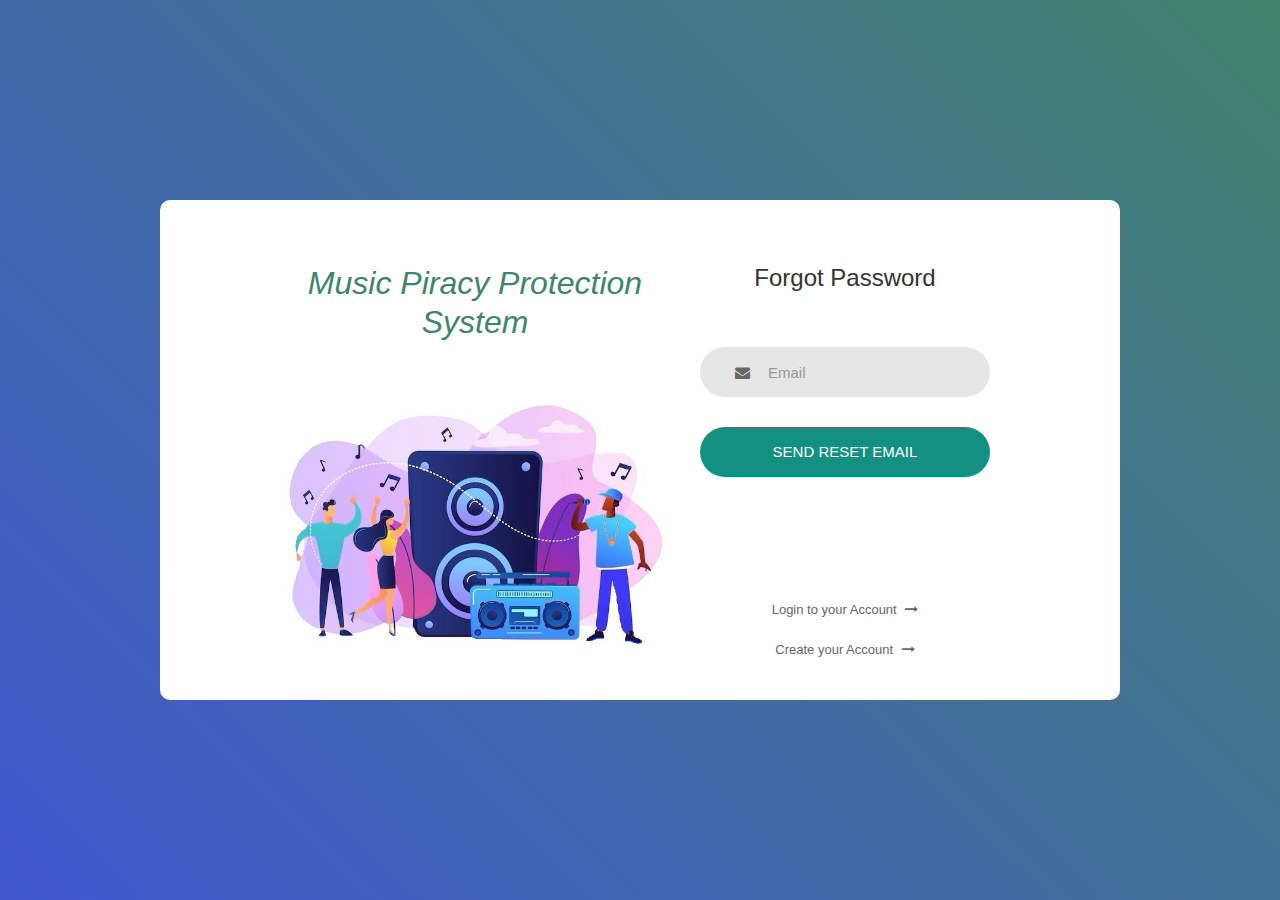
<file: src/main/resources/static/forgot-password.html>
<!DOCTYPE html>
<html xmlns:th="http://www.thymeleaf.org" lang="en">
<head>
	<title>Forgot Password</title>
	<meta charset="UTF-8">
	<meta name="viewport" content="width=device-width, initial-scale=1">
<!--===============================================================================================-->	
	<link rel="icon" type="image/png" href="images/icons/favicon.ico"/>
<!--===============================================================================================-->
	<link rel="stylesheet" type="text/css" href="vendor/bootstrap/css/bootstrap.min.css">
<!--===============================================================================================-->
	<link rel="stylesheet" type="text/css" href="fonts/font-awesome-4.7.0/css/font-awesome.min.css">
<!--===============================================================================================-->
	<link rel="stylesheet" type="text/css" href="vendor/animate/animate.css">
<!--===============================================================================================-->	
	<link rel="stylesheet" type="text/css" href="vendor/css-hamburgers/hamburgers.min.css">
<!--===============================================================================================-->
	<link rel="stylesheet" type="text/css" href="vendor/select2/select2.min.css">
<!--===============================================================================================-->
	<link rel="stylesheet" type="text/css" href="css/util.css">
	<link rel="stylesheet" type="text/css" href="css/auth.css">
<!--===============================================================================================-->
</head>
<body>

	<div class="limiter">
		<div class="container-login100">
			<div class="wrap-login100">
				<div class="login100-pic js-tilt" data-tilt>
					<h1 class="login100-pic-title">Music Piracy Protection System</h1>
					<img src="images/background.JPG" alt="IMG">
				</div>

				<form class="login100-form validate-form" action="/login" method="post">
					<span class="login100-form-title">Forgot Password</span>

					<div class="wrap-input100 validate-input" data-validate = "Valid email is required: ex@abc.xyz">
						<input class="input100" type="email" name="email" placeholder="Email">
						<span class="focus-input100"></span>
						<span class="symbol-input100">
							<i class="fa fa-envelope" aria-hidden="true"></i>
						</span>
					</div>
					
					<div class="container-login100-form-btn">
						<button class="login100-form-btn">Send Reset Email</button>
					</div>

					<div class="text-center p-t-120">
						<a class="txt2" href="login.html">
							Login to your Account
							<i class="fa fa-long-arrow-right m-l-5" aria-hidden="true"></i>
						</a>
					</div>
					<div class="text-center p-t-16">
						<a class="txt2" href="register.html">
							Create your Account
							<i class="fa fa-long-arrow-right m-l-5" aria-hidden="true"></i>
						</a>
					</div>
				</form>
			</div>
		</div>
	</div>

	
<!--===============================================================================================-->	
	<script src="vendor/jquery/jquery-3.2.1.min.js"></script>
<!--===============================================================================================-->
	<script src="vendor/bootstrap/js/popper.js"></script>
	<script src="vendor/bootstrap/js/bootstrap.min.js"></script>
<!--===============================================================================================-->
	<script src="vendor/select2/select2.min.js"></script>
<!--===============================================================================================-->
	<script src="vendor/tilt/tilt.jquery.min.js"></script>
	<script >
		$('.js-tilt').tilt({scale: 1.1})
	</script>
<!--===============================================================================================-->
	<script src="js/auth.js"></script>

</body>
</html>
</file>
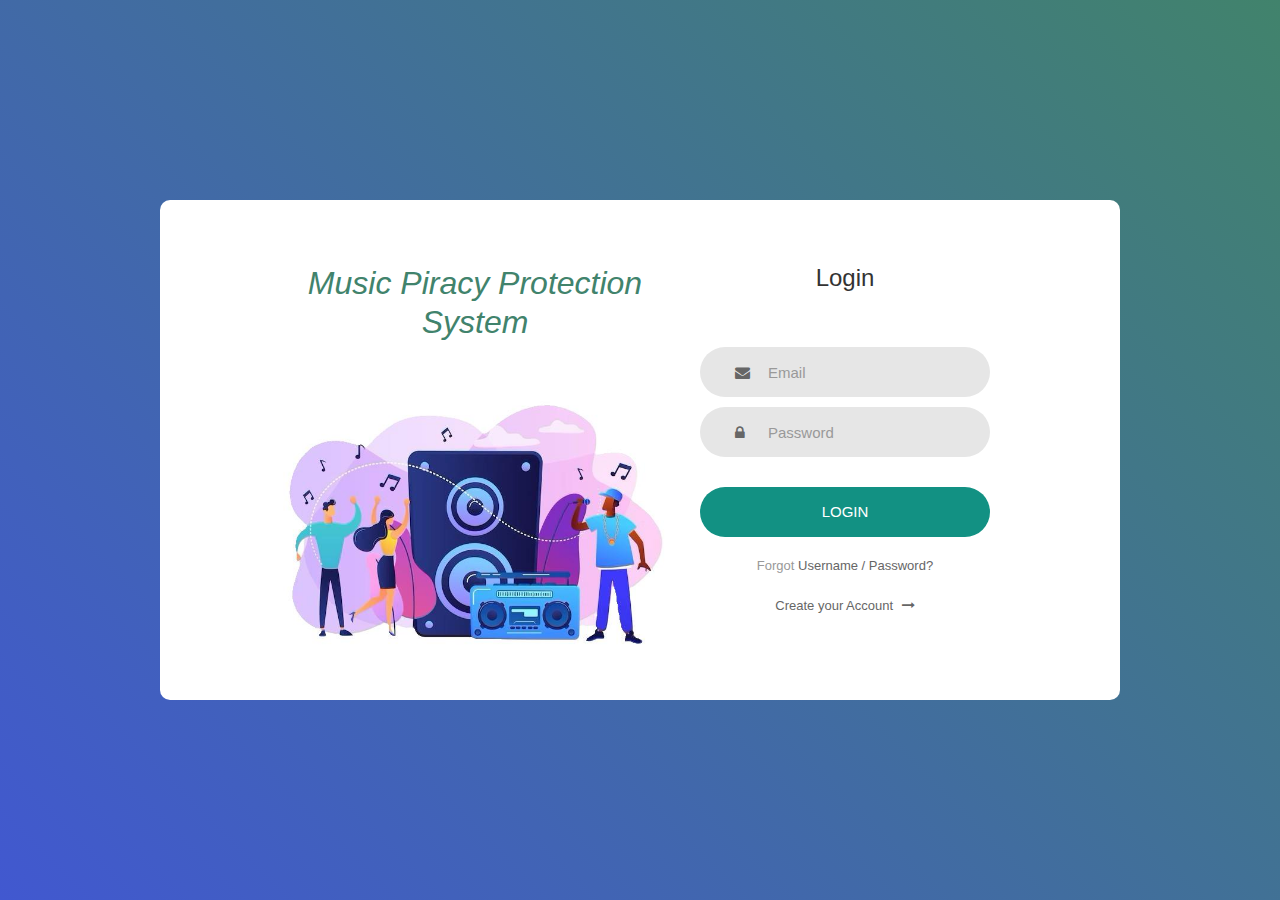
<file: src/main/resources/static/login.html>
<!DOCTYPE html>
<html xmlns:th="http://www.thymeleaf.org" lang="en">
<head>
	<title>Login</title>
	<meta charset="UTF-8">
	<meta name="viewport" content="width=device-width, initial-scale=1">
<!--===============================================================================================-->	
	<link rel="icon" type="image/png" href="images/icons/favicon.ico"/>
<!--===============================================================================================-->
	<link rel="stylesheet" type="text/css" href="vendor/bootstrap/css/bootstrap.min.css">
<!--===============================================================================================-->
	<link rel="stylesheet" type="text/css" href="fonts/font-awesome-4.7.0/css/font-awesome.min.css">
<!--===============================================================================================-->
	<link rel="stylesheet" type="text/css" href="vendor/animate/animate.css">
<!--===============================================================================================-->	
	<link rel="stylesheet" type="text/css" href="vendor/css-hamburgers/hamburgers.min.css">
<!--===============================================================================================-->
	<link rel="stylesheet" type="text/css" href="vendor/select2/select2.min.css">
<!--===============================================================================================-->
	<link rel="stylesheet" type="text/css" href="css/util.css">
	<link rel="stylesheet" type="text/css" href="css/auth.css">
<!--===============================================================================================-->
</head>
<body>
	<div class="limiter">
		<div class="container-login100">
			<div class="wrap-login100">
				<div class="login100-pic js-tilt" data-tilt>
					<h1 class="login100-pic-title">Music Piracy Protection System</h1>
					<img src="images/background.JPG" alt="IMG">
				</div>

				<form class="login100-form validate-form" action="/login" method="post">
					<span class="login100-form-title">Login</span>

					<div class="wrap-input100 validate-input" data-validate = "Valid email is required: username@abc.xyz">
						<input class="input100" type="email" name="email" placeholder="Email">
						<span class="focus-input100"></span>
						<span class="symbol-input100">
							<i class="fa fa-envelope" aria-hidden="true"></i>
						</span>
					</div>

					<div class="wrap-input100 validate-input" data-validate = "Password is required">
						<input class="input100" type="password" name="password" placeholder="Password">
						<span class="focus-input100"></span>
						<span class="symbol-input100">
							<i class="fa fa-lock" aria-hidden="true"></i>
						</span>
					</div>
					
					<div class="container-login100-form-btn">
						<button class="login100-form-btn">Login</button>
					</div>

					<div class="text-center p-t-16">
						<span class="txt1">Forgot
						</span>
						<a class="txt2" href="forgot-password.html">
							Username / Password?
						</a>
					</div>

					<div class="text-center p-t-16">
						<a class="txt2" href="register.html">
							Create your Account
							<i class="fa fa-long-arrow-right m-l-5" aria-hidden="true"></i>
						</a>
					</div>
				</form>
			</div>
		</div>
	</div>

	
<!--===============================================================================================-->	
	<script src="vendor/jquery/jquery-3.2.1.min.js"></script>
<!--===============================================================================================-->
	<script src="vendor/bootstrap/js/popper.js"></script>
	<script src="vendor/bootstrap/js/bootstrap.min.js"></script>
<!--===============================================================================================-->
	<script src="vendor/select2/select2.min.js"></script>
<!--===============================================================================================-->
	<script src="vendor/tilt/tilt.jquery.min.js"></script>
	<script >
		$('.js-tilt').tilt({scale: 1.1})
	</script>
<!--===============================================================================================-->
	<script src="js/auth.js"></script>

</body>
</html>
</file>
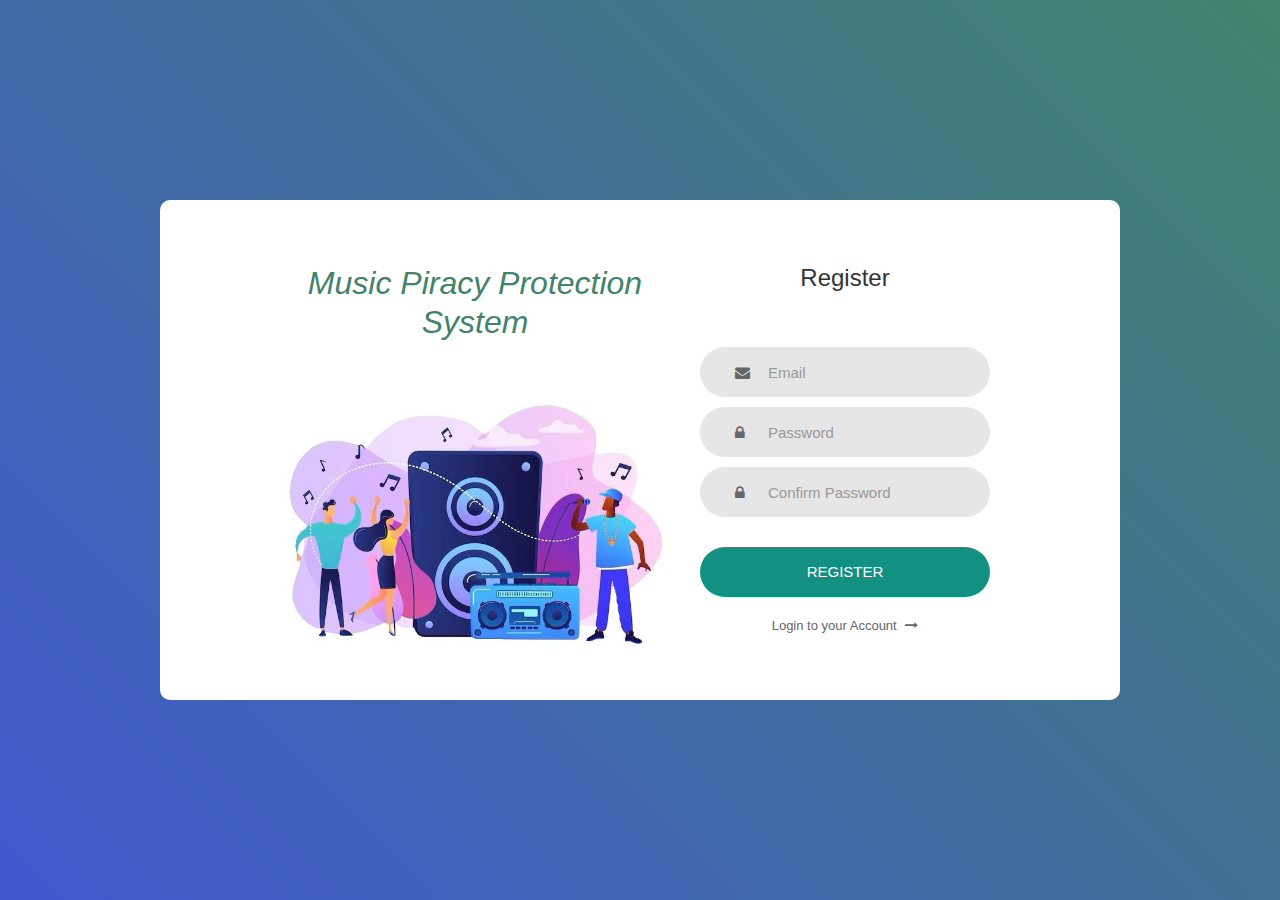
<file: src/main/resources/static/register.html>
<!DOCTYPE html>
<html xmlns:th="http://www.thymeleaf.org" lang="en">
<head>
	<title>Register</title>
	<meta charset="UTF-8">
	<meta name="viewport" content="width=device-width, initial-scale=1">
<!--===============================================================================================-->	
	<link rel="icon" type="image/png" href="images/icons/favicon.ico"/>
<!--===============================================================================================-->
	<link rel="stylesheet" type="text/css" href="vendor/bootstrap/css/bootstrap.min.css">
<!--===============================================================================================-->
	<link rel="stylesheet" type="text/css" href="fonts/font-awesome-4.7.0/css/font-awesome.min.css">
<!--===============================================================================================-->
	<link rel="stylesheet" type="text/css" href="vendor/animate/animate.css">
<!--===============================================================================================-->	
	<link rel="stylesheet" type="text/css" href="vendor/css-hamburgers/hamburgers.min.css">
<!--===============================================================================================-->
	<link rel="stylesheet" type="text/css" href="vendor/select2/select2.min.css">
<!--===============================================================================================-->
	<link rel="stylesheet" type="text/css" href="css/util.css">
	<link rel="stylesheet" type="text/css" href="css/auth.css">
<!--===============================================================================================-->
</head>
<body>
	
	<div class="limiter">
		<div class="container-login100">
			<div class="wrap-login100">
				<div class="login100-pic js-tilt" data-tilt>
					<h1 class="login100-pic-title">Music Piracy Protection System</h1>
					<img src="images/background.JPG" alt="IMG">
				</div>

				<form class="login100-form validate-form" action="/register" method="post">
					<span class="login100-form-title">Register</span>

					<div class="wrap-input100 validate-input" data-validate = "Valid email is required: ex@abc.xyz">
						<input class="input100" type="email" name="email" placeholder="Email">
						<span class="focus-input100"></span>
						<span class="symbol-input100">
							<i class="fa fa-envelope" aria-hidden="true"></i>
						</span>
					</div>

					<div class="wrap-input100 validate-input" data-validate = "Password is required">
						<input class="input100" type="password" name="pass" placeholder="Password">
						<span class="focus-input100"></span>
						<span class="symbol-input100">
							<i class="fa fa-lock" aria-hidden="true"></i>
						</span>
					</div>

					<div class="wrap-input100 validate-input" data-validate = "Password is required">
						<input class="input100" type="password" name="pass_conf" placeholder="Confirm Password">
						<span class="focus-input100"></span>
						<span class="symbol-input100">
							<i class="fa fa-lock" aria-hidden="true"></i>
						</span>
					</div>
					
					<div class="container-login100-form-btn">
						<button class="login100-form-btn">Register</button>
					</div>

					<div class="text-center p-t-16">
						<a class="txt2" href="/login">
							Login to your Account
							<i class="fa fa-long-arrow-right m-l-5" aria-hidden="true"></i>
						</a>
					</div>
				</form>
			</div>
		</div>
	</div>

	
<!--===============================================================================================-->	
	<script src="vendor/jquery/jquery-3.2.1.min.js"></script>
<!--===============================================================================================-->
	<script src="vendor/bootstrap/js/popper.js"></script>
	<script src="vendor/bootstrap/js/bootstrap.min.js"></script>
<!--===============================================================================================-->
	<script src="vendor/select2/select2.min.js"></script>
<!--===============================================================================================-->
	<script src="vendor/tilt/tilt.jquery.min.js"></script>
	<script >
		$('.js-tilt').tilt({scale: 1.1})
	</script>
<!--===============================================================================================-->
	<script src="js/auth.js"></script>

</body>
</html>
</file>
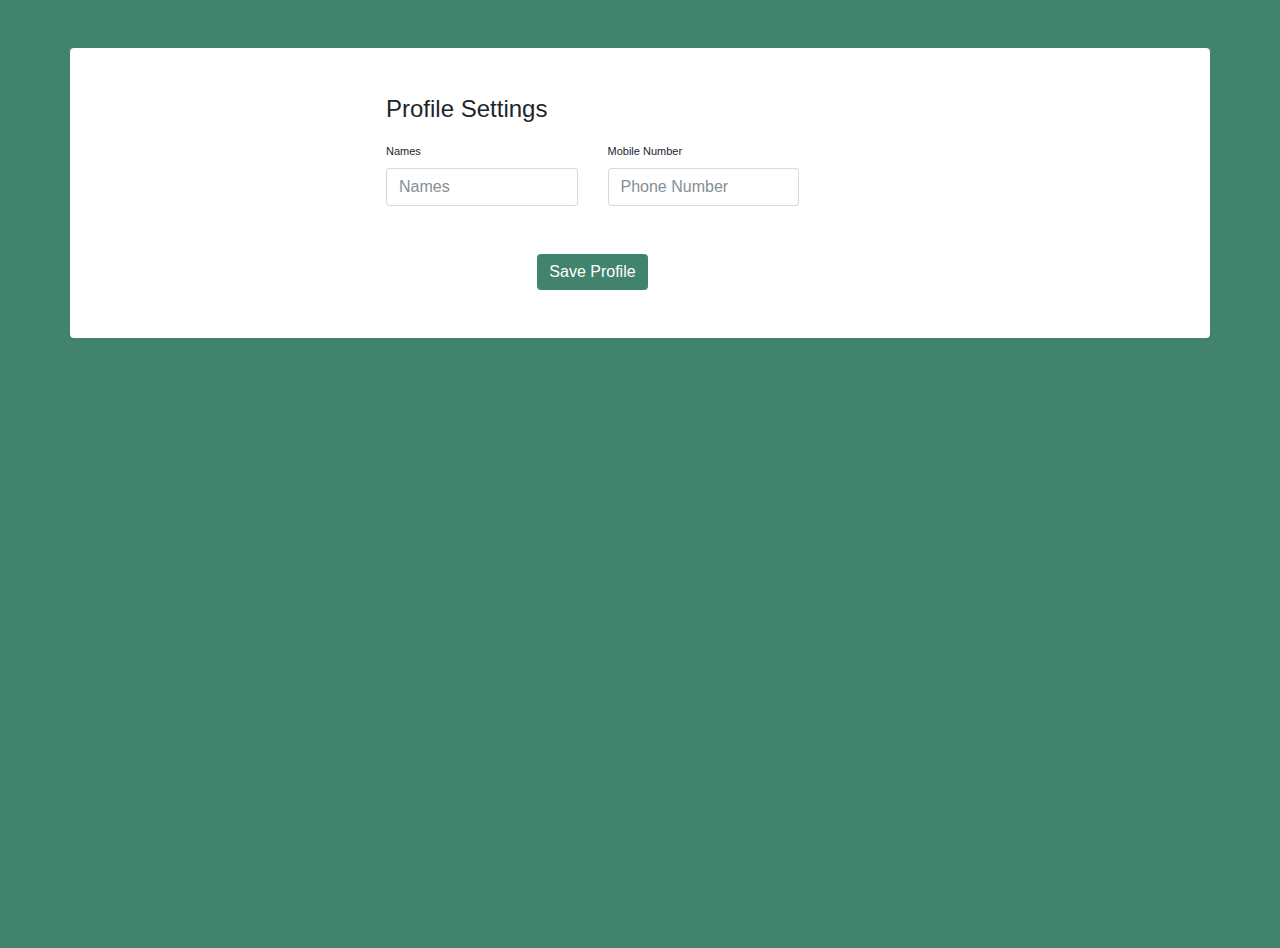
<file: src/main/resources/thymeleaf/profile.html>
<!DOCTYPE html>
<html xmlns:th="http://www.thymeleaf.org" lang="en">
<head>
    <title>Login</title>
    <meta charset="UTF-8">
    <meta name="viewport" content="width=device-width, initial-scale=1">
    <!--===============================================================================================-->
    <link rel="icon" type="image/png" href="../static/images/icons/favicon.ico"/>
    <!--===============================================================================================-->
    <link rel="stylesheet" type="text/css" href="../static/vendor/bootstrap/css/bootstrap.min.css">
    <!--===============================================================================================-->
    <link rel="stylesheet" type="text/css" href="../static/fonts/font-awesome-4.7.0/css/font-awesome.min.css">
    <!--===============================================================================================-->
    <link rel="stylesheet" type="text/css" href="../static/vendor/animate/animate.css">
    <!--===============================================================================================-->
    <link rel="stylesheet" type="text/css" href="../static/vendor/css-hamburgers/hamburgers.min.css">
    <!--===============================================================================================-->
    <link rel="stylesheet" type="text/css" href="../static/vendor/select2/select2.min.css">
    <!--===============================================================================================-->
    <link rel="stylesheet" type="text/css" href="../static/css/util.css">
    <link rel="stylesheet" type="text/css" href="../static/css/auth.css">
    <!--===============================================================================================-->
    <style>
        body {
            background: rgb(65, 131, 108)
        }

        .form-control:focus {
            box-shadow: none;
            border-color: #129183
        }

        .profile-button {
            background: rgb(65, 131, 108);
            box-shadow: none;
            border: none
        }

        .profile-button:hover {
            background: #41836c
        }

        .profile-button:focus {
            background: #41836c;
            box-shadow: none
        }

        .profile-button:active {
            background: #41836c;
            box-shadow: none
        }

        .back:hover {
            color: #41836c;
            cursor: pointer
        }

        .labels {
            font-size: 11px
        }
    </style>
</head>
<body>
<div class="container rounded bg-white mt-5 mb-5">
    <!--/*@thymesVar id="user" type="ul.group14.data.model.response.User"*/-->
    <div class="row">
        <div class="col-md-3 border-right">
            <div class="d-flex flex-column align-items-center text-center p-3 py-5">
                <img class="rounded-circle mt-5" width="150px" th:src="${user.photoUrl}">
                <span class="font-weight-bold" th:text="${user.names}"></span>
                <span class="text-black-50" th:text="${user.email}"></span>
                <span> </span>
            </div>
        </div>
        <div class="col-md-5 border-right">
            <div class="p-3 py-5">
                <div class="d-flex justify-content-between align-items-center mb-3">
                    <h4 class="text-right">Profile Settings</h4>
                </div>
                <div class="row mt-2">
                    <div class="col-md-6">
                        <label class="labels">Names</label>
                        <input type="text" class="form-control" placeholder="Names" th:value="${user.names}">
                    </div>
                    <div class="col-md-6">
                        <label class="labels">Mobile Number</label>
                        <input type="text" class="form-control" placeholder="Phone Number" th:value="${user.phoneNumber}">
                    </div>
                </div>
                <div class="mt-5 text-center"><button class="btn btn-primary profile-button" type="button">Save Profile</button></div>
            </div>
        </div>
    </div>
</div>
</div>
</div>
</body>
</html>
</file>
<file: src/main/resources/static/css/util.css>
/*[ FONT SIZE ]
///////////////////////////////////////////////////////////
*/
.fs-1 {font-size: 1px;}
.fs-2 {font-size: 2px;}
.fs-3 {font-size: 3px;}
.fs-4 {font-size: 4px;}
.fs-5 {font-size: 5px;}
.fs-6 {font-size: 6px;}
.fs-7 {font-size: 7px;}
.fs-8 {font-size: 8px;}
.fs-9 {font-size: 9px;}
.fs-10 {font-size: 10px;}
.fs-11 {font-size: 11px;}
.fs-12 {font-size: 12px;}
.fs-13 {font-size: 13px;}
.fs-14 {font-size: 14px;}
.fs-15 {font-size: 15px;}
.fs-16 {font-size: 16px;}
.fs-17 {font-size: 17px;}
.fs-18 {font-size: 18px;}
.fs-19 {font-size: 19px;}
.fs-20 {font-size: 20px;}
.fs-21 {font-size: 21px;}
.fs-22 {font-size: 22px;}
.fs-23 {font-size: 23px;}
.fs-24 {font-size: 24px;}
.fs-25 {font-size: 25px;}
.fs-26 {font-size: 26px;}
.fs-27 {font-size: 27px;}
.fs-28 {font-size: 28px;}
.fs-29 {font-size: 29px;}
.fs-30 {font-size: 30px;}
.fs-31 {font-size: 31px;}
.fs-32 {font-size: 32px;}
.fs-33 {font-size: 33px;}
.fs-34 {font-size: 34px;}
.fs-35 {font-size: 35px;}
.fs-36 {font-size: 36px;}
.fs-37 {font-size: 37px;}
.fs-38 {font-size: 38px;}
.fs-39 {font-size: 39px;}
.fs-40 {font-size: 40px;}
.fs-41 {font-size: 41px;}
.fs-42 {font-size: 42px;}
.fs-43 {font-size: 43px;}
.fs-44 {font-size: 44px;}
.fs-45 {font-size: 45px;}
.fs-46 {font-size: 46px;}
.fs-47 {font-size: 47px;}
.fs-48 {font-size: 48px;}
.fs-49 {font-size: 49px;}
.fs-50 {font-size: 50px;}
.fs-51 {font-size: 51px;}
.fs-52 {font-size: 52px;}
.fs-53 {font-size: 53px;}
.fs-54 {font-size: 54px;}
.fs-55 {font-size: 55px;}
.fs-56 {font-size: 56px;}
.fs-57 {font-size: 57px;}
.fs-58 {font-size: 58px;}
.fs-59 {font-size: 59px;}
.fs-60 {font-size: 60px;}
.fs-61 {font-size: 61px;}
.fs-62 {font-size: 62px;}
.fs-63 {font-size: 63px;}
.fs-64 {font-size: 64px;}
.fs-65 {font-size: 65px;}
.fs-66 {font-size: 66px;}
.fs-67 {font-size: 67px;}
.fs-68 {font-size: 68px;}
.fs-69 {font-size: 69px;}
.fs-70 {font-size: 70px;}
.fs-71 {font-size: 71px;}
.fs-72 {font-size: 72px;}
.fs-73 {font-size: 73px;}
.fs-74 {font-size: 74px;}
.fs-75 {font-size: 75px;}
.fs-76 {font-size: 76px;}
.fs-77 {font-size: 77px;}
.fs-78 {font-size: 78px;}
.fs-79 {font-size: 79px;}
.fs-80 {font-size: 80px;}
.fs-81 {font-size: 81px;}
.fs-82 {font-size: 82px;}
.fs-83 {font-size: 83px;}
.fs-84 {font-size: 84px;}
.fs-85 {font-size: 85px;}
.fs-86 {font-size: 86px;}
.fs-87 {font-size: 87px;}
.fs-88 {font-size: 88px;}
.fs-89 {font-size: 89px;}
.fs-90 {font-size: 90px;}
.fs-91 {font-size: 91px;}
.fs-92 {font-size: 92px;}
.fs-93 {font-size: 93px;}
.fs-94 {font-size: 94px;}
.fs-95 {font-size: 95px;}
.fs-96 {font-size: 96px;}
.fs-97 {font-size: 97px;}
.fs-98 {font-size: 98px;}
.fs-99 {font-size: 99px;}
.fs-100 {font-size: 100px;}
.fs-101 {font-size: 101px;}
.fs-102 {font-size: 102px;}
.fs-103 {font-size: 103px;}
.fs-104 {font-size: 104px;}
.fs-105 {font-size: 105px;}
.fs-106 {font-size: 106px;}
.fs-107 {font-size: 107px;}
.fs-108 {font-size: 108px;}
.fs-109 {font-size: 109px;}
.fs-110 {font-size: 110px;}
.fs-111 {font-size: 111px;}
.fs-112 {font-size: 112px;}
.fs-113 {font-size: 113px;}
.fs-114 {font-size: 114px;}
.fs-115 {font-size: 115px;}
.fs-116 {font-size: 116px;}
.fs-117 {font-size: 117px;}
.fs-118 {font-size: 118px;}
.fs-119 {font-size: 119px;}
.fs-120 {font-size: 120px;}
.fs-121 {font-size: 121px;}
.fs-122 {font-size: 122px;}
.fs-123 {font-size: 123px;}
.fs-124 {font-size: 124px;}
.fs-125 {font-size: 125px;}
.fs-126 {font-size: 126px;}
.fs-127 {font-size: 127px;}
.fs-128 {font-size: 128px;}
.fs-129 {font-size: 129px;}
.fs-130 {font-size: 130px;}
.fs-131 {font-size: 131px;}
.fs-132 {font-size: 132px;}
.fs-133 {font-size: 133px;}
.fs-134 {font-size: 134px;}
.fs-135 {font-size: 135px;}
.fs-136 {font-size: 136px;}
.fs-137 {font-size: 137px;}
.fs-138 {font-size: 138px;}
.fs-139 {font-size: 139px;}
.fs-140 {font-size: 140px;}
.fs-141 {font-size: 141px;}
.fs-142 {font-size: 142px;}
.fs-143 {font-size: 143px;}
.fs-144 {font-size: 144px;}
.fs-145 {font-size: 145px;}
.fs-146 {font-size: 146px;}
.fs-147 {font-size: 147px;}
.fs-148 {font-size: 148px;}
.fs-149 {font-size: 149px;}
.fs-150 {font-size: 150px;}
.fs-151 {font-size: 151px;}
.fs-152 {font-size: 152px;}
.fs-153 {font-size: 153px;}
.fs-154 {font-size: 154px;}
.fs-155 {font-size: 155px;}
.fs-156 {font-size: 156px;}
.fs-157 {font-size: 157px;}
.fs-158 {font-size: 158px;}
.fs-159 {font-size: 159px;}
.fs-160 {font-size: 160px;}
.fs-161 {font-size: 161px;}
.fs-162 {font-size: 162px;}
.fs-163 {font-size: 163px;}
.fs-164 {font-size: 164px;}
.fs-165 {font-size: 165px;}
.fs-166 {font-size: 166px;}
.fs-167 {font-size: 167px;}
.fs-168 {font-size: 168px;}
.fs-169 {font-size: 169px;}
.fs-170 {font-size: 170px;}
.fs-171 {font-size: 171px;}
.fs-172 {font-size: 172px;}
.fs-173 {font-size: 173px;}
.fs-174 {font-size: 174px;}
.fs-175 {font-size: 175px;}
.fs-176 {font-size: 176px;}
.fs-177 {font-size: 177px;}
.fs-178 {font-size: 178px;}
.fs-179 {font-size: 179px;}
.fs-180 {font-size: 180px;}
.fs-181 {font-size: 181px;}
.fs-182 {font-size: 182px;}
.fs-183 {font-size: 183px;}
.fs-184 {font-size: 184px;}
.fs-185 {font-size: 185px;}
.fs-186 {font-size: 186px;}
.fs-187 {font-size: 187px;}
.fs-188 {font-size: 188px;}
.fs-189 {font-size: 189px;}
.fs-190 {font-size: 190px;}
.fs-191 {font-size: 191px;}
.fs-192 {font-size: 192px;}
.fs-193 {font-size: 193px;}
.fs-194 {font-size: 194px;}
.fs-195 {font-size: 195px;}
.fs-196 {font-size: 196px;}
.fs-197 {font-size: 197px;}
.fs-198 {font-size: 198px;}
.fs-199 {font-size: 199px;}
.fs-200 {font-size: 200px;}

/*[ PADDING ]
///////////////////////////////////////////////////////////
*/
.p-t-0 {padding-top: 0px;}
.p-t-1 {padding-top: 1px;}
.p-t-2 {padding-top: 2px;}
.p-t-3 {padding-top: 3px;}
.p-t-4 {padding-top: 4px;}
.p-t-5 {padding-top: 5px;}
.p-t-6 {padding-top: 6px;}
.p-t-7 {padding-top: 7px;}
.p-t-8 {padding-top: 8px;}
.p-t-9 {padding-top: 9px;}
.p-t-10 {padding-top: 10px;}
.p-t-11 {padding-top: 11px;}
.p-t-12 {padding-top: 12px;}
.p-t-13 {padding-top: 13px;}
.p-t-14 {padding-top: 14px;}
.p-t-15 {padding-top: 15px;}
.p-t-16 {padding-top: 16px;}
.p-t-17 {padding-top: 17px;}
.p-t-18 {padding-top: 18px;}
.p-t-19 {padding-top: 19px;}
.p-t-20 {padding-top: 20px;}
.p-t-21 {padding-top: 21px;}
.p-t-22 {padding-top: 22px;}
.p-t-23 {padding-top: 23px;}
.p-t-24 {padding-top: 24px;}
.p-t-25 {padding-top: 25px;}
.p-t-26 {padding-top: 26px;}
.p-t-27 {padding-top: 27px;}
.p-t-28 {padding-top: 28px;}
.p-t-29 {padding-top: 29px;}
.p-t-30 {padding-top: 30px;}
.p-t-31 {padding-top: 31px;}
.p-t-32 {padding-top: 32px;}
.p-t-33 {padding-top: 33px;}
.p-t-34 {padding-top: 34px;}
.p-t-35 {padding-top: 35px;}
.p-t-36 {padding-top: 36px;}
.p-t-37 {padding-top: 37px;}
.p-t-38 {padding-top: 38px;}
.p-t-39 {padding-top: 39px;}
.p-t-40 {padding-top: 40px;}
.p-t-41 {padding-top: 41px;}
.p-t-42 {padding-top: 42px;}
.p-t-43 {padding-top: 43px;}
.p-t-44 {padding-top: 44px;}
.p-t-45 {padding-top: 45px;}
.p-t-46 {padding-top: 46px;}
.p-t-47 {padding-top: 47px;}
.p-t-48 {padding-top: 48px;}
.p-t-49 {padding-top: 49px;}
.p-t-50 {padding-top: 50px;}
.p-t-51 {padding-top: 51px;}
.p-t-52 {padding-top: 52px;}
.p-t-53 {padding-top: 53px;}
.p-t-54 {padding-top: 54px;}
.p-t-55 {padding-top: 55px;}
.p-t-56 {padding-top: 56px;}
.p-t-57 {padding-top: 57px;}
.p-t-58 {padding-top: 58px;}
.p-t-59 {padding-top: 59px;}
.p-t-60 {padding-top: 60px;}
.p-t-61 {padding-top: 61px;}
.p-t-62 {padding-top: 62px;}
.p-t-63 {padding-top: 63px;}
.p-t-64 {padding-top: 64px;}
.p-t-65 {padding-top: 65px;}
.p-t-66 {padding-top: 66px;}
.p-t-67 {padding-top: 67px;}
.p-t-68 {padding-top: 68px;}
.p-t-69 {padding-top: 69px;}
.p-t-70 {padding-top: 70px;}
.p-t-71 {padding-top: 71px;}
.p-t-72 {padding-top: 72px;}
.p-t-73 {padding-top: 73px;}
.p-t-74 {padding-top: 74px;}
.p-t-75 {padding-top: 75px;}
.p-t-76 {padding-top: 76px;}
.p-t-77 {padding-top: 77px;}
.p-t-78 {padding-top: 78px;}
.p-t-79 {padding-top: 79px;}
.p-t-80 {padding-top: 80px;}
.p-t-81 {padding-top: 81px;}
.p-t-82 {padding-top: 82px;}
.p-t-83 {padding-top: 83px;}
.p-t-84 {padding-top: 84px;}
.p-t-85 {padding-top: 85px;}
.p-t-86 {padding-top: 86px;}
.p-t-87 {padding-top: 87px;}
.p-t-88 {padding-top: 88px;}
.p-t-89 {padding-top: 89px;}
.p-t-90 {padding-top: 90px;}
.p-t-91 {padding-top: 91px;}
.p-t-92 {padding-top: 92px;}
.p-t-93 {padding-top: 93px;}
.p-t-94 {padding-top: 94px;}
.p-t-95 {padding-top: 95px;}
.p-t-96 {padding-top: 96px;}
.p-t-97 {padding-top: 97px;}
.p-t-98 {padding-top: 98px;}
.p-t-99 {padding-top: 99px;}
.p-t-100 {padding-top: 100px;}
.p-t-101 {padding-top: 101px;}
.p-t-102 {padding-top: 102px;}
.p-t-103 {padding-top: 103px;}
.p-t-104 {padding-top: 104px;}
.p-t-105 {padding-top: 105px;}
.p-t-106 {padding-top: 106px;}
.p-t-107 {padding-top: 107px;}
.p-t-108 {padding-top: 108px;}
.p-t-109 {padding-top: 109px;}
.p-t-110 {padding-top: 110px;}
.p-t-111 {padding-top: 111px;}
.p-t-112 {padding-top: 112px;}
.p-t-113 {padding-top: 113px;}
.p-t-114 {padding-top: 114px;}
.p-t-115 {padding-top: 115px;}
.p-t-116 {padding-top: 116px;}
.p-t-117 {padding-top: 117px;}
.p-t-118 {padding-top: 118px;}
.p-t-119 {padding-top: 119px;}
.p-t-120 {padding-top: 120px;}
.p-t-121 {padding-top: 121px;}
.p-t-122 {padding-top: 122px;}
.p-t-123 {padding-top: 123px;}
.p-t-124 {padding-top: 124px;}
.p-t-125 {padding-top: 125px;}
.p-t-126 {padding-top: 126px;}
.p-t-127 {padding-top: 127px;}
.p-t-128 {padding-top: 128px;}
.p-t-129 {padding-top: 129px;}
.p-t-130 {padding-top: 130px;}
.p-t-131 {padding-top: 131px;}
.p-t-132 {padding-top: 132px;}
.p-t-133 {padding-top: 133px;}
.p-t-134 {padding-top: 134px;}
.p-t-135 {padding-top: 135px;}
.p-t-136 {padding-top: 136px;}
.p-t-137 {padding-top: 137px;}
.p-t-138 {padding-top: 138px;}
.p-t-139 {padding-top: 139px;}
.p-t-140 {padding-top: 140px;}
.p-t-141 {padding-top: 141px;}
.p-t-142 {padding-top: 142px;}
.p-t-143 {padding-top: 143px;}
.p-t-144 {padding-top: 144px;}
.p-t-145 {padding-top: 145px;}
.p-t-146 {padding-top: 146px;}
.p-t-147 {padding-top: 147px;}
.p-t-148 {padding-top: 148px;}
.p-t-149 {padding-top: 149px;}
.p-t-150 {padding-top: 150px;}
.p-t-151 {padding-top: 151px;}
.p-t-152 {padding-top: 152px;}
.p-t-153 {padding-top: 153px;}
.p-t-154 {padding-top: 154px;}
.p-t-155 {padding-top: 155px;}
.p-t-156 {padding-top: 156px;}
.p-t-157 {padding-top: 157px;}
.p-t-158 {padding-top: 158px;}
.p-t-159 {padding-top: 159px;}
.p-t-160 {padding-top: 160px;}
.p-t-161 {padding-top: 161px;}
.p-t-162 {padding-top: 162px;}
.p-t-163 {padding-top: 163px;}
.p-t-164 {padding-top: 164px;}
.p-t-165 {padding-top: 165px;}
.p-t-166 {padding-top: 166px;}
.p-t-167 {padding-top: 167px;}
.p-t-168 {padding-top: 168px;}
.p-t-169 {padding-top: 169px;}
.p-t-170 {padding-top: 170px;}
.p-t-171 {padding-top: 171px;}
.p-t-172 {padding-top: 172px;}
.p-t-173 {padding-top: 173px;}
.p-t-174 {padding-top: 174px;}
.p-t-175 {padding-top: 175px;}
.p-t-176 {padding-top: 176px;}
.p-t-177 {padding-top: 177px;}
.p-t-178 {padding-top: 178px;}
.p-t-179 {padding-top: 179px;}
.p-t-180 {padding-top: 180px;}
.p-t-181 {padding-top: 181px;}
.p-t-182 {padding-top: 182px;}
.p-t-183 {padding-top: 183px;}
.p-t-184 {padding-top: 184px;}
.p-t-185 {padding-top: 185px;}
.p-t-186 {padding-top: 186px;}
.p-t-187 {padding-top: 187px;}
.p-t-188 {padding-top: 188px;}
.p-t-189 {padding-top: 189px;}
.p-t-190 {padding-top: 190px;}
.p-t-191 {padding-top: 191px;}
.p-t-192 {padding-top: 192px;}
.p-t-193 {padding-top: 193px;}
.p-t-194 {padding-top: 194px;}
.p-t-195 {padding-top: 195px;}
.p-t-196 {padding-top: 196px;}
.p-t-197 {padding-top: 197px;}
.p-t-198 {padding-top: 198px;}
.p-t-199 {padding-top: 199px;}
.p-t-200 {padding-top: 200px;}
.p-t-201 {padding-top: 201px;}
.p-t-202 {padding-top: 202px;}
.p-t-203 {padding-top: 203px;}
.p-t-204 {padding-top: 204px;}
.p-t-205 {padding-top: 205px;}
.p-t-206 {padding-top: 206px;}
.p-t-207 {padding-top: 207px;}
.p-t-208 {padding-top: 208px;}
.p-t-209 {padding-top: 209px;}
.p-t-210 {padding-top: 210px;}
.p-t-211 {padding-top: 211px;}
.p-t-212 {padding-top: 212px;}
.p-t-213 {padding-top: 213px;}
.p-t-214 {padding-top: 214px;}
.p-t-215 {padding-top: 215px;}
.p-t-216 {padding-top: 216px;}
.p-t-217 {padding-top: 217px;}
.p-t-218 {padding-top: 218px;}
.p-t-219 {padding-top: 219px;}
.p-t-220 {padding-top: 220px;}
.p-t-221 {padding-top: 221px;}
.p-t-222 {padding-top: 222px;}
.p-t-223 {padding-top: 223px;}
.p-t-224 {padding-top: 224px;}
.p-t-225 {padding-top: 225px;}
.p-t-226 {padding-top: 226px;}
.p-t-227 {padding-top: 227px;}
.p-t-228 {padding-top: 228px;}
.p-t-229 {padding-top: 229px;}
.p-t-230 {padding-top: 230px;}
.p-t-231 {padding-top: 231px;}
.p-t-232 {padding-top: 232px;}
.p-t-233 {padding-top: 233px;}
.p-t-234 {padding-top: 234px;}
.p-t-235 {padding-top: 235px;}
.p-t-236 {padding-top: 236px;}
.p-t-237 {padding-top: 237px;}
.p-t-238 {padding-top: 238px;}
.p-t-239 {padding-top: 239px;}
.p-t-240 {padding-top: 240px;}
.p-t-241 {padding-top: 241px;}
.p-t-242 {padding-top: 242px;}
.p-t-243 {padding-top: 243px;}
.p-t-244 {padding-top: 244px;}
.p-t-245 {padding-top: 245px;}
.p-t-246 {padding-top: 246px;}
.p-t-247 {padding-top: 247px;}
.p-t-248 {padding-top: 248px;}
.p-t-249 {padding-top: 249px;}
.p-t-250 {padding-top: 250px;}
.p-b-0 {padding-bottom: 0px;}
.p-b-1 {padding-bottom: 1px;}
.p-b-2 {padding-bottom: 2px;}
.p-b-3 {padding-bottom: 3px;}
.p-b-4 {padding-bottom: 4px;}
.p-b-5 {padding-bottom: 5px;}
.p-b-6 {padding-bottom: 6px;}
.p-b-7 {padding-bottom: 7px;}
.p-b-8 {padding-bottom: 8px;}
.p-b-9 {padding-bottom: 9px;}
.p-b-10 {padding-bottom: 10px;}
.p-b-11 {padding-bottom: 11px;}
.p-b-12 {padding-bottom: 12px;}
.p-b-13 {padding-bottom: 13px;}
.p-b-14 {padding-bottom: 14px;}
.p-b-15 {padding-bottom: 15px;}
.p-b-16 {padding-bottom: 16px;}
.p-b-17 {padding-bottom: 17px;}
.p-b-18 {padding-bottom: 18px;}
.p-b-19 {padding-bottom: 19px;}
.p-b-20 {padding-bottom: 20px;}
.p-b-21 {padding-bottom: 21px;}
.p-b-22 {padding-bottom: 22px;}
.p-b-23 {padding-bottom: 23px;}
.p-b-24 {padding-bottom: 24px;}
.p-b-25 {padding-bottom: 25px;}
.p-b-26 {padding-bottom: 26px;}
.p-b-27 {padding-bottom: 27px;}
.p-b-28 {padding-bottom: 28px;}
.p-b-29 {padding-bottom: 29px;}
.p-b-30 {padding-bottom: 30px;}
.p-b-31 {padding-bottom: 31px;}
.p-b-32 {padding-bottom: 32px;}
.p-b-33 {padding-bottom: 33px;}
.p-b-34 {padding-bottom: 34px;}
.p-b-35 {padding-bottom: 35px;}
.p-b-36 {padding-bottom: 36px;}
.p-b-37 {padding-bottom: 37px;}
.p-b-38 {padding-bottom: 38px;}
.p-b-39 {padding-bottom: 39px;}
.p-b-40 {padding-bottom: 40px;}
.p-b-41 {padding-bottom: 41px;}
.p-b-42 {padding-bottom: 42px;}
.p-b-43 {padding-bottom: 43px;}
.p-b-44 {padding-bottom: 44px;}
.p-b-45 {padding-bottom: 45px;}
.p-b-46 {padding-bottom: 46px;}
.p-b-47 {padding-bottom: 47px;}
.p-b-48 {padding-bottom: 48px;}
.p-b-49 {padding-bottom: 49px;}
.p-b-50 {padding-bottom: 50px;}
.p-b-51 {padding-bottom: 51px;}
.p-b-52 {padding-bottom: 52px;}
.p-b-53 {padding-bottom: 53px;}
.p-b-54 {padding-bottom: 54px;}
.p-b-55 {padding-bottom: 55px;}
.p-b-56 {padding-bottom: 56px;}
.p-b-57 {padding-bottom: 57px;}
.p-b-58 {padding-bottom: 58px;}
.p-b-59 {padding-bottom: 59px;}
.p-b-60 {padding-bottom: 60px;}
.p-b-61 {padding-bottom: 61px;}
.p-b-62 {padding-bottom: 62px;}
.p-b-63 {padding-bottom: 63px;}
.p-b-64 {padding-bottom: 64px;}
.p-b-65 {padding-bottom: 65px;}
.p-b-66 {padding-bottom: 66px;}
.p-b-67 {padding-bottom: 67px;}
.p-b-68 {padding-bottom: 68px;}
.p-b-69 {padding-bottom: 69px;}
.p-b-70 {padding-bottom: 70px;}
.p-b-71 {padding-bottom: 71px;}
.p-b-72 {padding-bottom: 72px;}
.p-b-73 {padding-bottom: 73px;}
.p-b-74 {padding-bottom: 74px;}
.p-b-75 {padding-bottom: 75px;}
.p-b-76 {padding-bottom: 76px;}
.p-b-77 {padding-bottom: 77px;}
.p-b-78 {padding-bottom: 78px;}
.p-b-79 {padding-bottom: 79px;}
.p-b-80 {padding-bottom: 80px;}
.p-b-81 {padding-bottom: 81px;}
.p-b-82 {padding-bottom: 82px;}
.p-b-83 {padding-bottom: 83px;}
.p-b-84 {padding-bottom: 84px;}
.p-b-85 {padding-bottom: 85px;}
.p-b-86 {padding-bottom: 86px;}
.p-b-87 {padding-bottom: 87px;}
.p-b-88 {padding-bottom: 88px;}
.p-b-89 {padding-bottom: 89px;}
.p-b-90 {padding-bottom: 90px;}
.p-b-91 {padding-bottom: 91px;}
.p-b-92 {padding-bottom: 92px;}
.p-b-93 {padding-bottom: 93px;}
.p-b-94 {padding-bottom: 94px;}
.p-b-95 {padding-bottom: 95px;}
.p-b-96 {padding-bottom: 96px;}
.p-b-97 {padding-bottom: 97px;}
.p-b-98 {padding-bottom: 98px;}
.p-b-99 {padding-bottom: 99px;}
.p-b-100 {padding-bottom: 100px;}
.p-b-101 {padding-bottom: 101px;}
.p-b-102 {padding-bottom: 102px;}
.p-b-103 {padding-bottom: 103px;}
.p-b-104 {padding-bottom: 104px;}
.p-b-105 {padding-bottom: 105px;}
.p-b-106 {padding-bottom: 106px;}
.p-b-107 {padding-bottom: 107px;}
.p-b-108 {padding-bottom: 108px;}
.p-b-109 {padding-bottom: 109px;}
.p-b-110 {padding-bottom: 110px;}
.p-b-111 {padding-bottom: 111px;}
.p-b-112 {padding-bottom: 112px;}
.p-b-113 {padding-bottom: 113px;}
.p-b-114 {padding-bottom: 114px;}
.p-b-115 {padding-bottom: 115px;}
.p-b-116 {padding-bottom: 116px;}
.p-b-117 {padding-bottom: 117px;}
.p-b-118 {padding-bottom: 118px;}
.p-b-119 {padding-bottom: 119px;}
.p-b-120 {padding-bottom: 120px;}
.p-b-121 {padding-bottom: 121px;}
.p-b-122 {padding-bottom: 122px;}
.p-b-123 {padding-bottom: 123px;}
.p-b-124 {padding-bottom: 124px;}
.p-b-125 {padding-bottom: 125px;}
.p-b-126 {padding-bottom: 126px;}
.p-b-127 {padding-bottom: 127px;}
.p-b-128 {padding-bottom: 128px;}
.p-b-129 {padding-bottom: 129px;}
.p-b-130 {padding-bottom: 130px;}
.p-b-131 {padding-bottom: 131px;}
.p-b-132 {padding-bottom: 132px;}
.p-b-133 {padding-bottom: 133px;}
.p-b-134 {padding-bottom: 134px;}
.p-b-135 {padding-bottom: 135px;}
.p-b-136 {padding-bottom: 136px;}
.p-b-137 {padding-bottom: 137px;}
.p-b-138 {padding-bottom: 138px;}
.p-b-139 {padding-bottom: 139px;}
.p-b-140 {padding-bottom: 140px;}
.p-b-141 {padding-bottom: 141px;}
.p-b-142 {padding-bottom: 142px;}
.p-b-143 {padding-bottom: 143px;}
.p-b-144 {padding-bottom: 144px;}
.p-b-145 {padding-bottom: 145px;}
.p-b-146 {padding-bottom: 146px;}
.p-b-147 {padding-bottom: 147px;}
.p-b-148 {padding-bottom: 148px;}
.p-b-149 {padding-bottom: 149px;}
.p-b-150 {padding-bottom: 150px;}
.p-b-151 {padding-bottom: 151px;}
.p-b-152 {padding-bottom: 152px;}
.p-b-153 {padding-bottom: 153px;}
.p-b-154 {padding-bottom: 154px;}
.p-b-155 {padding-bottom: 155px;}
.p-b-156 {padding-bottom: 156px;}
.p-b-157 {padding-bottom: 157px;}
.p-b-158 {padding-bottom: 158px;}
.p-b-159 {padding-bottom: 159px;}
.p-b-160 {padding-bottom: 160px;}
.p-b-161 {padding-bottom: 161px;}
.p-b-162 {padding-bottom: 162px;}
.p-b-163 {padding-bottom: 163px;}
.p-b-164 {padding-bottom: 164px;}
.p-b-165 {padding-bottom: 165px;}
.p-b-166 {padding-bottom: 166px;}
.p-b-167 {padding-bottom: 167px;}
.p-b-168 {padding-bottom: 168px;}
.p-b-169 {padding-bottom: 169px;}
.p-b-170 {padding-bottom: 170px;}
.p-b-171 {padding-bottom: 171px;}
.p-b-172 {padding-bottom: 172px;}
.p-b-173 {padding-bottom: 173px;}
.p-b-174 {padding-bottom: 174px;}
.p-b-175 {padding-bottom: 175px;}
.p-b-176 {padding-bottom: 176px;}
.p-b-177 {padding-bottom: 177px;}
.p-b-178 {padding-bottom: 178px;}
.p-b-179 {padding-bottom: 179px;}
.p-b-180 {padding-bottom: 180px;}
.p-b-181 {padding-bottom: 181px;}
.p-b-182 {padding-bottom: 182px;}
.p-b-183 {padding-bottom: 183px;}
.p-b-184 {padding-bottom: 184px;}
.p-b-185 {padding-bottom: 185px;}
.p-b-186 {padding-bottom: 186px;}
.p-b-187 {padding-bottom: 187px;}
.p-b-188 {padding-bottom: 188px;}
.p-b-189 {padding-bottom: 189px;}
.p-b-190 {padding-bottom: 190px;}
.p-b-191 {padding-bottom: 191px;}
.p-b-192 {padding-bottom: 192px;}
.p-b-193 {padding-bottom: 193px;}
.p-b-194 {padding-bottom: 194px;}
.p-b-195 {padding-bottom: 195px;}
.p-b-196 {padding-bottom: 196px;}
.p-b-197 {padding-bottom: 197px;}
.p-b-198 {padding-bottom: 198px;}
.p-b-199 {padding-bottom: 199px;}
.p-b-200 {padding-bottom: 200px;}
.p-b-201 {padding-bottom: 201px;}
.p-b-202 {padding-bottom: 202px;}
.p-b-203 {padding-bottom: 203px;}
.p-b-204 {padding-bottom: 204px;}
.p-b-205 {padding-bottom: 205px;}
.p-b-206 {padding-bottom: 206px;}
.p-b-207 {padding-bottom: 207px;}
.p-b-208 {padding-bottom: 208px;}
.p-b-209 {padding-bottom: 209px;}
.p-b-210 {padding-bottom: 210px;}
.p-b-211 {padding-bottom: 211px;}
.p-b-212 {padding-bottom: 212px;}
.p-b-213 {padding-bottom: 213px;}
.p-b-214 {padding-bottom: 214px;}
.p-b-215 {padding-bottom: 215px;}
.p-b-216 {padding-bottom: 216px;}
.p-b-217 {padding-bottom: 217px;}
.p-b-218 {padding-bottom: 218px;}
.p-b-219 {padding-bottom: 219px;}
.p-b-220 {padding-bottom: 220px;}
.p-b-221 {padding-bottom: 221px;}
.p-b-222 {padding-bottom: 222px;}
.p-b-223 {padding-bottom: 223px;}
.p-b-224 {padding-bottom: 224px;}
.p-b-225 {padding-bottom: 225px;}
.p-b-226 {padding-bottom: 226px;}
.p-b-227 {padding-bottom: 227px;}
.p-b-228 {padding-bottom: 228px;}
.p-b-229 {padding-bottom: 229px;}
.p-b-230 {padding-bottom: 230px;}
.p-b-231 {padding-bottom: 231px;}
.p-b-232 {padding-bottom: 232px;}
.p-b-233 {padding-bottom: 233px;}
.p-b-234 {padding-bottom: 234px;}
.p-b-235 {padding-bottom: 235px;}
.p-b-236 {padding-bottom: 236px;}
.p-b-237 {padding-bottom: 237px;}
.p-b-238 {padding-bottom: 238px;}
.p-b-239 {padding-bottom: 239px;}
.p-b-240 {padding-bottom: 240px;}
.p-b-241 {padding-bottom: 241px;}
.p-b-242 {padding-bottom: 242px;}
.p-b-243 {padding-bottom: 243px;}
.p-b-244 {padding-bottom: 244px;}
.p-b-245 {padding-bottom: 245px;}
.p-b-246 {padding-bottom: 246px;}
.p-b-247 {padding-bottom: 247px;}
.p-b-248 {padding-bottom: 248px;}
.p-b-249 {padding-bottom: 249px;}
.p-b-250 {padding-bottom: 250px;}
.p-l-0 {padding-left: 0px;}
.p-l-1 {padding-left: 1px;}
.p-l-2 {padding-left: 2px;}
.p-l-3 {padding-left: 3px;}
.p-l-4 {padding-left: 4px;}
.p-l-5 {padding-left: 5px;}
.p-l-6 {padding-left: 6px;}
.p-l-7 {padding-left: 7px;}
.p-l-8 {padding-left: 8px;}
.p-l-9 {padding-left: 9px;}
.p-l-10 {padding-left: 10px;}
.p-l-11 {padding-left: 11px;}
.p-l-12 {padding-left: 12px;}
.p-l-13 {padding-left: 13px;}
.p-l-14 {padding-left: 14px;}
.p-l-15 {padding-left: 15px;}
.p-l-16 {padding-left: 16px;}
.p-l-17 {padding-left: 17px;}
.p-l-18 {padding-left: 18px;}
.p-l-19 {padding-left: 19px;}
.p-l-20 {padding-left: 20px;}
.p-l-21 {padding-left: 21px;}
.p-l-22 {padding-left: 22px;}
.p-l-23 {padding-left: 23px;}
.p-l-24 {padding-left: 24px;}
.p-l-25 {padding-left: 25px;}
.p-l-26 {padding-left: 26px;}
.p-l-27 {padding-left: 27px;}
.p-l-28 {padding-left: 28px;}
.p-l-29 {padding-left: 29px;}
.p-l-30 {padding-left: 30px;}
.p-l-31 {padding-left: 31px;}
.p-l-32 {padding-left: 32px;}
.p-l-33 {padding-left: 33px;}
.p-l-34 {padding-left: 34px;}
.p-l-35 {padding-left: 35px;}
.p-l-36 {padding-left: 36px;}
.p-l-37 {padding-left: 37px;}
.p-l-38 {padding-left: 38px;}
.p-l-39 {padding-left: 39px;}
.p-l-40 {padding-left: 40px;}
.p-l-41 {padding-left: 41px;}
.p-l-42 {padding-left: 42px;}
.p-l-43 {padding-left: 43px;}
.p-l-44 {padding-left: 44px;}
.p-l-45 {padding-left: 45px;}
.p-l-46 {padding-left: 46px;}
.p-l-47 {padding-left: 47px;}
.p-l-48 {padding-left: 48px;}
.p-l-49 {padding-left: 49px;}
.p-l-50 {padding-left: 50px;}
.p-l-51 {padding-left: 51px;}
.p-l-52 {padding-left: 52px;}
.p-l-53 {padding-left: 53px;}
.p-l-54 {padding-left: 54px;}
.p-l-55 {padding-left: 55px;}
.p-l-56 {padding-left: 56px;}
.p-l-57 {padding-left: 57px;}
.p-l-58 {padding-left: 58px;}
.p-l-59 {padding-left: 59px;}
.p-l-60 {padding-left: 60px;}
.p-l-61 {padding-left: 61px;}
.p-l-62 {padding-left: 62px;}
.p-l-63 {padding-left: 63px;}
.p-l-64 {padding-left: 64px;}
.p-l-65 {padding-left: 65px;}
.p-l-66 {padding-left: 66px;}
.p-l-67 {padding-left: 67px;}
.p-l-68 {padding-left: 68px;}
.p-l-69 {padding-left: 69px;}
.p-l-70 {padding-left: 70px;}
.p-l-71 {padding-left: 71px;}
.p-l-72 {padding-left: 72px;}
.p-l-73 {padding-left: 73px;}
.p-l-74 {padding-left: 74px;}
.p-l-75 {padding-left: 75px;}
.p-l-76 {padding-left: 76px;}
.p-l-77 {padding-left: 77px;}
.p-l-78 {padding-left: 78px;}
.p-l-79 {padding-left: 79px;}
.p-l-80 {padding-left: 80px;}
.p-l-81 {padding-left: 81px;}
.p-l-82 {padding-left: 82px;}
.p-l-83 {padding-left: 83px;}
.p-l-84 {padding-left: 84px;}
.p-l-85 {padding-left: 85px;}
.p-l-86 {padding-left: 86px;}
.p-l-87 {padding-left: 87px;}
.p-l-88 {padding-left: 88px;}
.p-l-89 {padding-left: 89px;}
.p-l-90 {padding-left: 90px;}
.p-l-91 {padding-left: 91px;}
.p-l-92 {padding-left: 92px;}
.p-l-93 {padding-left: 93px;}
.p-l-94 {padding-left: 94px;}
.p-l-95 {padding-left: 95px;}
.p-l-96 {padding-left: 96px;}
.p-l-97 {padding-left: 97px;}
.p-l-98 {padding-left: 98px;}
.p-l-99 {padding-left: 99px;}
.p-l-100 {padding-left: 100px;}
.p-l-101 {padding-left: 101px;}
.p-l-102 {padding-left: 102px;}
.p-l-103 {padding-left: 103px;}
.p-l-104 {padding-left: 104px;}
.p-l-105 {padding-left: 105px;}
.p-l-106 {padding-left: 106px;}
.p-l-107 {padding-left: 107px;}
.p-l-108 {padding-left: 108px;}
.p-l-109 {padding-left: 109px;}
.p-l-110 {padding-left: 110px;}
.p-l-111 {padding-left: 111px;}
.p-l-112 {padding-left: 112px;}
.p-l-113 {padding-left: 113px;}
.p-l-114 {padding-left: 114px;}
.p-l-115 {padding-left: 115px;}
.p-l-116 {padding-left: 116px;}
.p-l-117 {padding-left: 117px;}
.p-l-118 {padding-left: 118px;}
.p-l-119 {padding-left: 119px;}
.p-l-120 {padding-left: 120px;}
.p-l-121 {padding-left: 121px;}
.p-l-122 {padding-left: 122px;}
.p-l-123 {padding-left: 123px;}
.p-l-124 {padding-left: 124px;}
.p-l-125 {padding-left: 125px;}
.p-l-126 {padding-left: 126px;}
.p-l-127 {padding-left: 127px;}
.p-l-128 {padding-left: 128px;}
.p-l-129 {padding-left: 129px;}
.p-l-130 {padding-left: 130px;}
.p-l-131 {padding-left: 131px;}
.p-l-132 {padding-left: 132px;}
.p-l-133 {padding-left: 133px;}
.p-l-134 {padding-left: 134px;}
.p-l-135 {padding-left: 135px;}
.p-l-136 {padding-left: 136px;}
.p-l-137 {padding-left: 137px;}
.p-l-138 {padding-left: 138px;}
.p-l-139 {padding-left: 139px;}
.p-l-140 {padding-left: 140px;}
.p-l-141 {padding-left: 141px;}
.p-l-142 {padding-left: 142px;}
.p-l-143 {padding-left: 143px;}
.p-l-144 {padding-left: 144px;}
.p-l-145 {padding-left: 145px;}
.p-l-146 {padding-left: 146px;}
.p-l-147 {padding-left: 147px;}
.p-l-148 {padding-left: 148px;}
.p-l-149 {padding-left: 149px;}
.p-l-150 {padding-left: 150px;}
.p-l-151 {padding-left: 151px;}
.p-l-152 {padding-left: 152px;}
.p-l-153 {padding-left: 153px;}
.p-l-154 {padding-left: 154px;}
.p-l-155 {padding-left: 155px;}
.p-l-156 {padding-left: 156px;}
.p-l-157 {padding-left: 157px;}
.p-l-158 {padding-left: 158px;}
.p-l-159 {padding-left: 159px;}
.p-l-160 {padding-left: 160px;}
.p-l-161 {padding-left: 161px;}
.p-l-162 {padding-left: 162px;}
.p-l-163 {padding-left: 163px;}
.p-l-164 {padding-left: 164px;}
.p-l-165 {padding-left: 165px;}
.p-l-166 {padding-left: 166px;}
.p-l-167 {padding-left: 167px;}
.p-l-168 {padding-left: 168px;}
.p-l-169 {padding-left: 169px;}
.p-l-170 {padding-left: 170px;}
.p-l-171 {padding-left: 171px;}
.p-l-172 {padding-left: 172px;}
.p-l-173 {padding-left: 173px;}
.p-l-174 {padding-left: 174px;}
.p-l-175 {padding-left: 175px;}
.p-l-176 {padding-left: 176px;}
.p-l-177 {padding-left: 177px;}
.p-l-178 {padding-left: 178px;}
.p-l-179 {padding-left: 179px;}
.p-l-180 {padding-left: 180px;}
.p-l-181 {padding-left: 181px;}
.p-l-182 {padding-left: 182px;}
.p-l-183 {padding-left: 183px;}
.p-l-184 {padding-left: 184px;}
.p-l-185 {padding-left: 185px;}
.p-l-186 {padding-left: 186px;}
.p-l-187 {padding-left: 187px;}
.p-l-188 {padding-left: 188px;}
.p-l-189 {padding-left: 189px;}
.p-l-190 {padding-left: 190px;}
.p-l-191 {padding-left: 191px;}
.p-l-192 {padding-left: 192px;}
.p-l-193 {padding-left: 193px;}
.p-l-194 {padding-left: 194px;}
.p-l-195 {padding-left: 195px;}
.p-l-196 {padding-left: 196px;}
.p-l-197 {padding-left: 197px;}
.p-l-198 {padding-left: 198px;}
.p-l-199 {padding-left: 199px;}
.p-l-200 {padding-left: 200px;}
.p-l-201 {padding-left: 201px;}
.p-l-202 {padding-left: 202px;}
.p-l-203 {padding-left: 203px;}
.p-l-204 {padding-left: 204px;}
.p-l-205 {padding-left: 205px;}
.p-l-206 {padding-left: 206px;}
.p-l-207 {padding-left: 207px;}
.p-l-208 {padding-left: 208px;}
.p-l-209 {padding-left: 209px;}
.p-l-210 {padding-left: 210px;}
.p-l-211 {padding-left: 211px;}
.p-l-212 {padding-left: 212px;}
.p-l-213 {padding-left: 213px;}
.p-l-214 {padding-left: 214px;}
.p-l-215 {padding-left: 215px;}
.p-l-216 {padding-left: 216px;}
.p-l-217 {padding-left: 217px;}
.p-l-218 {padding-left: 218px;}
.p-l-219 {padding-left: 219px;}
.p-l-220 {padding-left: 220px;}
.p-l-221 {padding-left: 221px;}
.p-l-222 {padding-left: 222px;}
.p-l-223 {padding-left: 223px;}
.p-l-224 {padding-left: 224px;}
.p-l-225 {padding-left: 225px;}
.p-l-226 {padding-left: 226px;}
.p-l-227 {padding-left: 227px;}
.p-l-228 {padding-left: 228px;}
.p-l-229 {padding-left: 229px;}
.p-l-230 {padding-left: 230px;}
.p-l-231 {padding-left: 231px;}
.p-l-232 {padding-left: 232px;}
.p-l-233 {padding-left: 233px;}
.p-l-234 {padding-left: 234px;}
.p-l-235 {padding-left: 235px;}
.p-l-236 {padding-left: 236px;}
.p-l-237 {padding-left: 237px;}
.p-l-238 {padding-left: 238px;}
.p-l-239 {padding-left: 239px;}
.p-l-240 {padding-left: 240px;}
.p-l-241 {padding-left: 241px;}
.p-l-242 {padding-left: 242px;}
.p-l-243 {padding-left: 243px;}
.p-l-244 {padding-left: 244px;}
.p-l-245 {padding-left: 245px;}
.p-l-246 {padding-left: 246px;}
.p-l-247 {padding-left: 247px;}
.p-l-248 {padding-left: 248px;}
.p-l-249 {padding-left: 249px;}
.p-l-250 {padding-left: 250px;}
.p-r-0 {padding-right: 0px;}
.p-r-1 {padding-right: 1px;}
.p-r-2 {padding-right: 2px;}
.p-r-3 {padding-right: 3px;}
.p-r-4 {padding-right: 4px;}
.p-r-5 {padding-right: 5px;}
.p-r-6 {padding-right: 6px;}
.p-r-7 {padding-right: 7px;}
.p-r-8 {padding-right: 8px;}
.p-r-9 {padding-right: 9px;}
.p-r-10 {padding-right: 10px;}
.p-r-11 {padding-right: 11px;}
.p-r-12 {padding-right: 12px;}
.p-r-13 {padding-right: 13px;}
.p-r-14 {padding-right: 14px;}
.p-r-15 {padding-right: 15px;}
.p-r-16 {padding-right: 16px;}
.p-r-17 {padding-right: 17px;}
.p-r-18 {padding-right: 18px;}
.p-r-19 {padding-right: 19px;}
.p-r-20 {padding-right: 20px;}
.p-r-21 {padding-right: 21px;}
.p-r-22 {padding-right: 22px;}
.p-r-23 {padding-right: 23px;}
.p-r-24 {padding-right: 24px;}
.p-r-25 {padding-right: 25px;}
.p-r-26 {padding-right: 26px;}
.p-r-27 {padding-right: 27px;}
.p-r-28 {padding-right: 28px;}
.p-r-29 {padding-right: 29px;}
.p-r-30 {padding-right: 30px;}
.p-r-31 {padding-right: 31px;}
.p-r-32 {padding-right: 32px;}
.p-r-33 {padding-right: 33px;}
.p-r-34 {padding-right: 34px;}
.p-r-35 {padding-right: 35px;}
.p-r-36 {padding-right: 36px;}
.p-r-37 {padding-right: 37px;}
.p-r-38 {padding-right: 38px;}
.p-r-39 {padding-right: 39px;}
.p-r-40 {padding-right: 40px;}
.p-r-41 {padding-right: 41px;}
.p-r-42 {padding-right: 42px;}
.p-r-43 {padding-right: 43px;}
.p-r-44 {padding-right: 44px;}
.p-r-45 {padding-right: 45px;}
.p-r-46 {padding-right: 46px;}
.p-r-47 {padding-right: 47px;}
.p-r-48 {padding-right: 48px;}
.p-r-49 {padding-right: 49px;}
.p-r-50 {padding-right: 50px;}
.p-r-51 {padding-right: 51px;}
.p-r-52 {padding-right: 52px;}
.p-r-53 {padding-right: 53px;}
.p-r-54 {padding-right: 54px;}
.p-r-55 {padding-right: 55px;}
.p-r-56 {padding-right: 56px;}
.p-r-57 {padding-right: 57px;}
.p-r-58 {padding-right: 58px;}
.p-r-59 {padding-right: 59px;}
.p-r-60 {padding-right: 60px;}
.p-r-61 {padding-right: 61px;}
.p-r-62 {padding-right: 62px;}
.p-r-63 {padding-right: 63px;}
.p-r-64 {padding-right: 64px;}
.p-r-65 {padding-right: 65px;}
.p-r-66 {padding-right: 66px;}
.p-r-67 {padding-right: 67px;}
.p-r-68 {padding-right: 68px;}
.p-r-69 {padding-right: 69px;}
.p-r-70 {padding-right: 70px;}
.p-r-71 {padding-right: 71px;}
.p-r-72 {padding-right: 72px;}
.p-r-73 {padding-right: 73px;}
.p-r-74 {padding-right: 74px;}
.p-r-75 {padding-right: 75px;}
.p-r-76 {padding-right: 76px;}
.p-r-77 {padding-right: 77px;}
.p-r-78 {padding-right: 78px;}
.p-r-79 {padding-right: 79px;}
.p-r-80 {padding-right: 80px;}
.p-r-81 {padding-right: 81px;}
.p-r-82 {padding-right: 82px;}
.p-r-83 {padding-right: 83px;}
.p-r-84 {padding-right: 84px;}
.p-r-85 {padding-right: 85px;}
.p-r-86 {padding-right: 86px;}
.p-r-87 {padding-right: 87px;}
.p-r-88 {padding-right: 88px;}
.p-r-89 {padding-right: 89px;}
.p-r-90 {padding-right: 90px;}
.p-r-91 {padding-right: 91px;}
.p-r-92 {padding-right: 92px;}
.p-r-93 {padding-right: 93px;}
.p-r-94 {padding-right: 94px;}
.p-r-95 {padding-right: 95px;}
.p-r-96 {padding-right: 96px;}
.p-r-97 {padding-right: 97px;}
.p-r-98 {padding-right: 98px;}
.p-r-99 {padding-right: 99px;}
.p-r-100 {padding-right: 100px;}
.p-r-101 {padding-right: 101px;}
.p-r-102 {padding-right: 102px;}
.p-r-103 {padding-right: 103px;}
.p-r-104 {padding-right: 104px;}
.p-r-105 {padding-right: 105px;}
.p-r-106 {padding-right: 106px;}
.p-r-107 {padding-right: 107px;}
.p-r-108 {padding-right: 108px;}
.p-r-109 {padding-right: 109px;}
.p-r-110 {padding-right: 110px;}
.p-r-111 {padding-right: 111px;}
.p-r-112 {padding-right: 112px;}
.p-r-113 {padding-right: 113px;}
.p-r-114 {padding-right: 114px;}
.p-r-115 {padding-right: 115px;}
.p-r-116 {padding-right: 116px;}
.p-r-117 {padding-right: 117px;}
.p-r-118 {padding-right: 118px;}
.p-r-119 {padding-right: 119px;}
.p-r-120 {padding-right: 120px;}
.p-r-121 {padding-right: 121px;}
.p-r-122 {padding-right: 122px;}
.p-r-123 {padding-right: 123px;}
.p-r-124 {padding-right: 124px;}
.p-r-125 {padding-right: 125px;}
.p-r-126 {padding-right: 126px;}
.p-r-127 {padding-right: 127px;}
.p-r-128 {padding-right: 128px;}
.p-r-129 {padding-right: 129px;}
.p-r-130 {padding-right: 130px;}
.p-r-131 {padding-right: 131px;}
.p-r-132 {padding-right: 132px;}
.p-r-133 {padding-right: 133px;}
.p-r-134 {padding-right: 134px;}
.p-r-135 {padding-right: 135px;}
.p-r-136 {padding-right: 136px;}
.p-r-137 {padding-right: 137px;}
.p-r-138 {padding-right: 138px;}
.p-r-139 {padding-right: 139px;}
.p-r-140 {padding-right: 140px;}
.p-r-141 {padding-right: 141px;}
.p-r-142 {padding-right: 142px;}
.p-r-143 {padding-right: 143px;}
.p-r-144 {padding-right: 144px;}
.p-r-145 {padding-right: 145px;}
.p-r-146 {padding-right: 146px;}
.p-r-147 {padding-right: 147px;}
.p-r-148 {padding-right: 148px;}
.p-r-149 {padding-right: 149px;}
.p-r-150 {padding-right: 150px;}
.p-r-151 {padding-right: 151px;}
.p-r-152 {padding-right: 152px;}
.p-r-153 {padding-right: 153px;}
.p-r-154 {padding-right: 154px;}
.p-r-155 {padding-right: 155px;}
.p-r-156 {padding-right: 156px;}
.p-r-157 {padding-right: 157px;}
.p-r-158 {padding-right: 158px;}
.p-r-159 {padding-right: 159px;}
.p-r-160 {padding-right: 160px;}
.p-r-161 {padding-right: 161px;}
.p-r-162 {padding-right: 162px;}
.p-r-163 {padding-right: 163px;}
.p-r-164 {padding-right: 164px;}
.p-r-165 {padding-right: 165px;}
.p-r-166 {padding-right: 166px;}
.p-r-167 {padding-right: 167px;}
.p-r-168 {padding-right: 168px;}
.p-r-169 {padding-right: 169px;}
.p-r-170 {padding-right: 170px;}
.p-r-171 {padding-right: 171px;}
.p-r-172 {padding-right: 172px;}
.p-r-173 {padding-right: 173px;}
.p-r-174 {padding-right: 174px;}
.p-r-175 {padding-right: 175px;}
.p-r-176 {padding-right: 176px;}
.p-r-177 {padding-right: 177px;}
.p-r-178 {padding-right: 178px;}
.p-r-179 {padding-right: 179px;}
.p-r-180 {padding-right: 180px;}
.p-r-181 {padding-right: 181px;}
.p-r-182 {padding-right: 182px;}
.p-r-183 {padding-right: 183px;}
.p-r-184 {padding-right: 184px;}
.p-r-185 {padding-right: 185px;}
.p-r-186 {padding-right: 186px;}
.p-r-187 {padding-right: 187px;}
.p-r-188 {padding-right: 188px;}
.p-r-189 {padding-right: 189px;}
.p-r-190 {padding-right: 190px;}
.p-r-191 {padding-right: 191px;}
.p-r-192 {padding-right: 192px;}
.p-r-193 {padding-right: 193px;}
.p-r-194 {padding-right: 194px;}
.p-r-195 {padding-right: 195px;}
.p-r-196 {padding-right: 196px;}
.p-r-197 {padding-right: 197px;}
.p-r-198 {padding-right: 198px;}
.p-r-199 {padding-right: 199px;}
.p-r-200 {padding-right: 200px;}
.p-r-201 {padding-right: 201px;}
.p-r-202 {padding-right: 202px;}
.p-r-203 {padding-right: 203px;}
.p-r-204 {padding-right: 204px;}
.p-r-205 {padding-right: 205px;}
.p-r-206 {padding-right: 206px;}
.p-r-207 {padding-right: 207px;}
.p-r-208 {padding-right: 208px;}
.p-r-209 {padding-right: 209px;}
.p-r-210 {padding-right: 210px;}
.p-r-211 {padding-right: 211px;}
.p-r-212 {padding-right: 212px;}
.p-r-213 {padding-right: 213px;}
.p-r-214 {padding-right: 214px;}
.p-r-215 {padding-right: 215px;}
.p-r-216 {padding-right: 216px;}
.p-r-217 {padding-right: 217px;}
.p-r-218 {padding-right: 218px;}
.p-r-219 {padding-right: 219px;}
.p-r-220 {padding-right: 220px;}
.p-r-221 {padding-right: 221px;}
.p-r-222 {padding-right: 222px;}
.p-r-223 {padding-right: 223px;}
.p-r-224 {padding-right: 224px;}
.p-r-225 {padding-right: 225px;}
.p-r-226 {padding-right: 226px;}
.p-r-227 {padding-right: 227px;}
.p-r-228 {padding-right: 228px;}
.p-r-229 {padding-right: 229px;}
.p-r-230 {padding-right: 230px;}
.p-r-231 {padding-right: 231px;}
.p-r-232 {padding-right: 232px;}
.p-r-233 {padding-right: 233px;}
.p-r-234 {padding-right: 234px;}
.p-r-235 {padding-right: 235px;}
.p-r-236 {padding-right: 236px;}
.p-r-237 {padding-right: 237px;}
.p-r-238 {padding-right: 238px;}
.p-r-239 {padding-right: 239px;}
.p-r-240 {padding-right: 240px;}
.p-r-241 {padding-right: 241px;}
.p-r-242 {padding-right: 242px;}
.p-r-243 {padding-right: 243px;}
.p-r-244 {padding-right: 244px;}
.p-r-245 {padding-right: 245px;}
.p-r-246 {padding-right: 246px;}
.p-r-247 {padding-right: 247px;}
.p-r-248 {padding-right: 248px;}
.p-r-249 {padding-right: 249px;}
.p-r-250 {padding-right: 250px;}

/*[ MARGIN ]
///////////////////////////////////////////////////////////
*/
.m-t-0 {margin-top: 0px;}
.m-t-1 {margin-top: 1px;}
.m-t-2 {margin-top: 2px;}
.m-t-3 {margin-top: 3px;}
.m-t-4 {margin-top: 4px;}
.m-t-5 {margin-top: 5px;}
.m-t-6 {margin-top: 6px;}
.m-t-7 {margin-top: 7px;}
.m-t-8 {margin-top: 8px;}
.m-t-9 {margin-top: 9px;}
.m-t-10 {margin-top: 10px;}
.m-t-11 {margin-top: 11px;}
.m-t-12 {margin-top: 12px;}
.m-t-13 {margin-top: 13px;}
.m-t-14 {margin-top: 14px;}
.m-t-15 {margin-top: 15px;}
.m-t-16 {margin-top: 16px;}
.m-t-17 {margin-top: 17px;}
.m-t-18 {margin-top: 18px;}
.m-t-19 {margin-top: 19px;}
.m-t-20 {margin-top: 20px;}
.m-t-21 {margin-top: 21px;}
.m-t-22 {margin-top: 22px;}
.m-t-23 {margin-top: 23px;}
.m-t-24 {margin-top: 24px;}
.m-t-25 {margin-top: 25px;}
.m-t-26 {margin-top: 26px;}
.m-t-27 {margin-top: 27px;}
.m-t-28 {margin-top: 28px;}
.m-t-29 {margin-top: 29px;}
.m-t-30 {margin-top: 30px;}
.m-t-31 {margin-top: 31px;}
.m-t-32 {margin-top: 32px;}
.m-t-33 {margin-top: 33px;}
.m-t-34 {margin-top: 34px;}
.m-t-35 {margin-top: 35px;}
.m-t-36 {margin-top: 36px;}
.m-t-37 {margin-top: 37px;}
.m-t-38 {margin-top: 38px;}
.m-t-39 {margin-top: 39px;}
.m-t-40 {margin-top: 40px;}
.m-t-41 {margin-top: 41px;}
.m-t-42 {margin-top: 42px;}
.m-t-43 {margin-top: 43px;}
.m-t-44 {margin-top: 44px;}
.m-t-45 {margin-top: 45px;}
.m-t-46 {margin-top: 46px;}
.m-t-47 {margin-top: 47px;}
.m-t-48 {margin-top: 48px;}
.m-t-49 {margin-top: 49px;}
.m-t-50 {margin-top: 50px;}
.m-t-51 {margin-top: 51px;}
.m-t-52 {margin-top: 52px;}
.m-t-53 {margin-top: 53px;}
.m-t-54 {margin-top: 54px;}
.m-t-55 {margin-top: 55px;}
.m-t-56 {margin-top: 56px;}
.m-t-57 {margin-top: 57px;}
.m-t-58 {margin-top: 58px;}
.m-t-59 {margin-top: 59px;}
.m-t-60 {margin-top: 60px;}
.m-t-61 {margin-top: 61px;}
.m-t-62 {margin-top: 62px;}
.m-t-63 {margin-top: 63px;}
.m-t-64 {margin-top: 64px;}
.m-t-65 {margin-top: 65px;}
.m-t-66 {margin-top: 66px;}
.m-t-67 {margin-top: 67px;}
.m-t-68 {margin-top: 68px;}
.m-t-69 {margin-top: 69px;}
.m-t-70 {margin-top: 70px;}
.m-t-71 {margin-top: 71px;}
.m-t-72 {margin-top: 72px;}
.m-t-73 {margin-top: 73px;}
.m-t-74 {margin-top: 74px;}
.m-t-75 {margin-top: 75px;}
.m-t-76 {margin-top: 76px;}
.m-t-77 {margin-top: 77px;}
.m-t-78 {margin-top: 78px;}
.m-t-79 {margin-top: 79px;}
.m-t-80 {margin-top: 80px;}
.m-t-81 {margin-top: 81px;}
.m-t-82 {margin-top: 82px;}
.m-t-83 {margin-top: 83px;}
.m-t-84 {margin-top: 84px;}
.m-t-85 {margin-top: 85px;}
.m-t-86 {margin-top: 86px;}
.m-t-87 {margin-top: 87px;}
.m-t-88 {margin-top: 88px;}
.m-t-89 {margin-top: 89px;}
.m-t-90 {margin-top: 90px;}
.m-t-91 {margin-top: 91px;}
.m-t-92 {margin-top: 92px;}
.m-t-93 {margin-top: 93px;}
.m-t-94 {margin-top: 94px;}
.m-t-95 {margin-top: 95px;}
.m-t-96 {margin-top: 96px;}
.m-t-97 {margin-top: 97px;}
.m-t-98 {margin-top: 98px;}
.m-t-99 {margin-top: 99px;}
.m-t-100 {margin-top: 100px;}
.m-t-101 {margin-top: 101px;}
.m-t-102 {margin-top: 102px;}
.m-t-103 {margin-top: 103px;}
.m-t-104 {margin-top: 104px;}
.m-t-105 {margin-top: 105px;}
.m-t-106 {margin-top: 106px;}
.m-t-107 {margin-top: 107px;}
.m-t-108 {margin-top: 108px;}
.m-t-109 {margin-top: 109px;}
.m-t-110 {margin-top: 110px;}
.m-t-111 {margin-top: 111px;}
.m-t-112 {margin-top: 112px;}
.m-t-113 {margin-top: 113px;}
.m-t-114 {margin-top: 114px;}
.m-t-115 {margin-top: 115px;}
.m-t-116 {margin-top: 116px;}
.m-t-117 {margin-top: 117px;}
.m-t-118 {margin-top: 118px;}
.m-t-119 {margin-top: 119px;}
.m-t-120 {margin-top: 120px;}
.m-t-121 {margin-top: 121px;}
.m-t-122 {margin-top: 122px;}
.m-t-123 {margin-top: 123px;}
.m-t-124 {margin-top: 124px;}
.m-t-125 {margin-top: 125px;}
.m-t-126 {margin-top: 126px;}
.m-t-127 {margin-top: 127px;}
.m-t-128 {margin-top: 128px;}
.m-t-129 {margin-top: 129px;}
.m-t-130 {margin-top: 130px;}
.m-t-131 {margin-top: 131px;}
.m-t-132 {margin-top: 132px;}
.m-t-133 {margin-top: 133px;}
.m-t-134 {margin-top: 134px;}
.m-t-135 {margin-top: 135px;}
.m-t-136 {margin-top: 136px;}
.m-t-137 {margin-top: 137px;}
.m-t-138 {margin-top: 138px;}
.m-t-139 {margin-top: 139px;}
.m-t-140 {margin-top: 140px;}
.m-t-141 {margin-top: 141px;}
.m-t-142 {margin-top: 142px;}
.m-t-143 {margin-top: 143px;}
.m-t-144 {margin-top: 144px;}
.m-t-145 {margin-top: 145px;}
.m-t-146 {margin-top: 146px;}
.m-t-147 {margin-top: 147px;}
.m-t-148 {margin-top: 148px;}
.m-t-149 {margin-top: 149px;}
.m-t-150 {margin-top: 150px;}
.m-t-151 {margin-top: 151px;}
.m-t-152 {margin-top: 152px;}
.m-t-153 {margin-top: 153px;}
.m-t-154 {margin-top: 154px;}
.m-t-155 {margin-top: 155px;}
.m-t-156 {margin-top: 156px;}
.m-t-157 {margin-top: 157px;}
.m-t-158 {margin-top: 158px;}
.m-t-159 {margin-top: 159px;}
.m-t-160 {margin-top: 160px;}
.m-t-161 {margin-top: 161px;}
.m-t-162 {margin-top: 162px;}
.m-t-163 {margin-top: 163px;}
.m-t-164 {margin-top: 164px;}
.m-t-165 {margin-top: 165px;}
.m-t-166 {margin-top: 166px;}
.m-t-167 {margin-top: 167px;}
.m-t-168 {margin-top: 168px;}
.m-t-169 {margin-top: 169px;}
.m-t-170 {margin-top: 170px;}
.m-t-171 {margin-top: 171px;}
.m-t-172 {margin-top: 172px;}
.m-t-173 {margin-top: 173px;}
.m-t-174 {margin-top: 174px;}
.m-t-175 {margin-top: 175px;}
.m-t-176 {margin-top: 176px;}
.m-t-177 {margin-top: 177px;}
.m-t-178 {margin-top: 178px;}
.m-t-179 {margin-top: 179px;}
.m-t-180 {margin-top: 180px;}
.m-t-181 {margin-top: 181px;}
.m-t-182 {margin-top: 182px;}
.m-t-183 {margin-top: 183px;}
.m-t-184 {margin-top: 184px;}
.m-t-185 {margin-top: 185px;}
.m-t-186 {margin-top: 186px;}
.m-t-187 {margin-top: 187px;}
.m-t-188 {margin-top: 188px;}
.m-t-189 {margin-top: 189px;}
.m-t-190 {margin-top: 190px;}
.m-t-191 {margin-top: 191px;}
.m-t-192 {margin-top: 192px;}
.m-t-193 {margin-top: 193px;}
.m-t-194 {margin-top: 194px;}
.m-t-195 {margin-top: 195px;}
.m-t-196 {margin-top: 196px;}
.m-t-197 {margin-top: 197px;}
.m-t-198 {margin-top: 198px;}
.m-t-199 {margin-top: 199px;}
.m-t-200 {margin-top: 200px;}
.m-t-201 {margin-top: 201px;}
.m-t-202 {margin-top: 202px;}
.m-t-203 {margin-top: 203px;}
.m-t-204 {margin-top: 204px;}
.m-t-205 {margin-top: 205px;}
.m-t-206 {margin-top: 206px;}
.m-t-207 {margin-top: 207px;}
.m-t-208 {margin-top: 208px;}
.m-t-209 {margin-top: 209px;}
.m-t-210 {margin-top: 210px;}
.m-t-211 {margin-top: 211px;}
.m-t-212 {margin-top: 212px;}
.m-t-213 {margin-top: 213px;}
.m-t-214 {margin-top: 214px;}
.m-t-215 {margin-top: 215px;}
.m-t-216 {margin-top: 216px;}
.m-t-217 {margin-top: 217px;}
.m-t-218 {margin-top: 218px;}
.m-t-219 {margin-top: 219px;}
.m-t-220 {margin-top: 220px;}
.m-t-221 {margin-top: 221px;}
.m-t-222 {margin-top: 222px;}
.m-t-223 {margin-top: 223px;}
.m-t-224 {margin-top: 224px;}
.m-t-225 {margin-top: 225px;}
.m-t-226 {margin-top: 226px;}
.m-t-227 {margin-top: 227px;}
.m-t-228 {margin-top: 228px;}
.m-t-229 {margin-top: 229px;}
.m-t-230 {margin-top: 230px;}
.m-t-231 {margin-top: 231px;}
.m-t-232 {margin-top: 232px;}
.m-t-233 {margin-top: 233px;}
.m-t-234 {margin-top: 234px;}
.m-t-235 {margin-top: 235px;}
.m-t-236 {margin-top: 236px;}
.m-t-237 {margin-top: 237px;}
.m-t-238 {margin-top: 238px;}
.m-t-239 {margin-top: 239px;}
.m-t-240 {margin-top: 240px;}
.m-t-241 {margin-top: 241px;}
.m-t-242 {margin-top: 242px;}
.m-t-243 {margin-top: 243px;}
.m-t-244 {margin-top: 244px;}
.m-t-245 {margin-top: 245px;}
.m-t-246 {margin-top: 246px;}
.m-t-247 {margin-top: 247px;}
.m-t-248 {margin-top: 248px;}
.m-t-249 {margin-top: 249px;}
.m-t-250 {margin-top: 250px;}
.m-b-0 {margin-bottom: 0px;}
.m-b-1 {margin-bottom: 1px;}
.m-b-2 {margin-bottom: 2px;}
.m-b-3 {margin-bottom: 3px;}
.m-b-4 {margin-bottom: 4px;}
.m-b-5 {margin-bottom: 5px;}
.m-b-6 {margin-bottom: 6px;}
.m-b-7 {margin-bottom: 7px;}
.m-b-8 {margin-bottom: 8px;}
.m-b-9 {margin-bottom: 9px;}
.m-b-10 {margin-bottom: 10px;}
.m-b-11 {margin-bottom: 11px;}
.m-b-12 {margin-bottom: 12px;}
.m-b-13 {margin-bottom: 13px;}
.m-b-14 {margin-bottom: 14px;}
.m-b-15 {margin-bottom: 15px;}
.m-b-16 {margin-bottom: 16px;}
.m-b-17 {margin-bottom: 17px;}
.m-b-18 {margin-bottom: 18px;}
.m-b-19 {margin-bottom: 19px;}
.m-b-20 {margin-bottom: 20px;}
.m-b-21 {margin-bottom: 21px;}
.m-b-22 {margin-bottom: 22px;}
.m-b-23 {margin-bottom: 23px;}
.m-b-24 {margin-bottom: 24px;}
.m-b-25 {margin-bottom: 25px;}
.m-b-26 {margin-bottom: 26px;}
.m-b-27 {margin-bottom: 27px;}
.m-b-28 {margin-bottom: 28px;}
.m-b-29 {margin-bottom: 29px;}
.m-b-30 {margin-bottom: 30px;}
.m-b-31 {margin-bottom: 31px;}
.m-b-32 {margin-bottom: 32px;}
.m-b-33 {margin-bottom: 33px;}
.m-b-34 {margin-bottom: 34px;}
.m-b-35 {margin-bottom: 35px;}
.m-b-36 {margin-bottom: 36px;}
.m-b-37 {margin-bottom: 37px;}
.m-b-38 {margin-bottom: 38px;}
.m-b-39 {margin-bottom: 39px;}
.m-b-40 {margin-bottom: 40px;}
.m-b-41 {margin-bottom: 41px;}
.m-b-42 {margin-bottom: 42px;}
.m-b-43 {margin-bottom: 43px;}
.m-b-44 {margin-bottom: 44px;}
.m-b-45 {margin-bottom: 45px;}
.m-b-46 {margin-bottom: 46px;}
.m-b-47 {margin-bottom: 47px;}
.m-b-48 {margin-bottom: 48px;}
.m-b-49 {margin-bottom: 49px;}
.m-b-50 {margin-bottom: 50px;}
.m-b-51 {margin-bottom: 51px;}
.m-b-52 {margin-bottom: 52px;}
.m-b-53 {margin-bottom: 53px;}
.m-b-54 {margin-bottom: 54px;}
.m-b-55 {margin-bottom: 55px;}
.m-b-56 {margin-bottom: 56px;}
.m-b-57 {margin-bottom: 57px;}
.m-b-58 {margin-bottom: 58px;}
.m-b-59 {margin-bottom: 59px;}
.m-b-60 {margin-bottom: 60px;}
.m-b-61 {margin-bottom: 61px;}
.m-b-62 {margin-bottom: 62px;}
.m-b-63 {margin-bottom: 63px;}
.m-b-64 {margin-bottom: 64px;}
.m-b-65 {margin-bottom: 65px;}
.m-b-66 {margin-bottom: 66px;}
.m-b-67 {margin-bottom: 67px;}
.m-b-68 {margin-bottom: 68px;}
.m-b-69 {margin-bottom: 69px;}
.m-b-70 {margin-bottom: 70px;}
.m-b-71 {margin-bottom: 71px;}
.m-b-72 {margin-bottom: 72px;}
.m-b-73 {margin-bottom: 73px;}
.m-b-74 {margin-bottom: 74px;}
.m-b-75 {margin-bottom: 75px;}
.m-b-76 {margin-bottom: 76px;}
.m-b-77 {margin-bottom: 77px;}
.m-b-78 {margin-bottom: 78px;}
.m-b-79 {margin-bottom: 79px;}
.m-b-80 {margin-bottom: 80px;}
.m-b-81 {margin-bottom: 81px;}
.m-b-82 {margin-bottom: 82px;}
.m-b-83 {margin-bottom: 83px;}
.m-b-84 {margin-bottom: 84px;}
.m-b-85 {margin-bottom: 85px;}
.m-b-86 {margin-bottom: 86px;}
.m-b-87 {margin-bottom: 87px;}
.m-b-88 {margin-bottom: 88px;}
.m-b-89 {margin-bottom: 89px;}
.m-b-90 {margin-bottom: 90px;}
.m-b-91 {margin-bottom: 91px;}
.m-b-92 {margin-bottom: 92px;}
.m-b-93 {margin-bottom: 93px;}
.m-b-94 {margin-bottom: 94px;}
.m-b-95 {margin-bottom: 95px;}
.m-b-96 {margin-bottom: 96px;}
.m-b-97 {margin-bottom: 97px;}
.m-b-98 {margin-bottom: 98px;}
.m-b-99 {margin-bottom: 99px;}
.m-b-100 {margin-bottom: 100px;}
.m-b-101 {margin-bottom: 101px;}
.m-b-102 {margin-bottom: 102px;}
.m-b-103 {margin-bottom: 103px;}
.m-b-104 {margin-bottom: 104px;}
.m-b-105 {margin-bottom: 105px;}
.m-b-106 {margin-bottom: 106px;}
.m-b-107 {margin-bottom: 107px;}
.m-b-108 {margin-bottom: 108px;}
.m-b-109 {margin-bottom: 109px;}
.m-b-110 {margin-bottom: 110px;}
.m-b-111 {margin-bottom: 111px;}
.m-b-112 {margin-bottom: 112px;}
.m-b-113 {margin-bottom: 113px;}
.m-b-114 {margin-bottom: 114px;}
.m-b-115 {margin-bottom: 115px;}
.m-b-116 {margin-bottom: 116px;}
.m-b-117 {margin-bottom: 117px;}
.m-b-118 {margin-bottom: 118px;}
.m-b-119 {margin-bottom: 119px;}
.m-b-120 {margin-bottom: 120px;}
.m-b-121 {margin-bottom: 121px;}
.m-b-122 {margin-bottom: 122px;}
.m-b-123 {margin-bottom: 123px;}
.m-b-124 {margin-bottom: 124px;}
.m-b-125 {margin-bottom: 125px;}
.m-b-126 {margin-bottom: 126px;}
.m-b-127 {margin-bottom: 127px;}
.m-b-128 {margin-bottom: 128px;}
.m-b-129 {margin-bottom: 129px;}
.m-b-130 {margin-bottom: 130px;}
.m-b-131 {margin-bottom: 131px;}
.m-b-132 {margin-bottom: 132px;}
.m-b-133 {margin-bottom: 133px;}
.m-b-134 {margin-bottom: 134px;}
.m-b-135 {margin-bottom: 135px;}
.m-b-136 {margin-bottom: 136px;}
.m-b-137 {margin-bottom: 137px;}
.m-b-138 {margin-bottom: 138px;}
.m-b-139 {margin-bottom: 139px;}
.m-b-140 {margin-bottom: 140px;}
.m-b-141 {margin-bottom: 141px;}
.m-b-142 {margin-bottom: 142px;}
.m-b-143 {margin-bottom: 143px;}
.m-b-144 {margin-bottom: 144px;}
.m-b-145 {margin-bottom: 145px;}
.m-b-146 {margin-bottom: 146px;}
.m-b-147 {margin-bottom: 147px;}
.m-b-148 {margin-bottom: 148px;}
.m-b-149 {margin-bottom: 149px;}
.m-b-150 {margin-bottom: 150px;}
.m-b-151 {margin-bottom: 151px;}
.m-b-152 {margin-bottom: 152px;}
.m-b-153 {margin-bottom: 153px;}
.m-b-154 {margin-bottom: 154px;}
.m-b-155 {margin-bottom: 155px;}
.m-b-156 {margin-bottom: 156px;}
.m-b-157 {margin-bottom: 157px;}
.m-b-158 {margin-bottom: 158px;}
.m-b-159 {margin-bottom: 159px;}
.m-b-160 {margin-bottom: 160px;}
.m-b-161 {margin-bottom: 161px;}
.m-b-162 {margin-bottom: 162px;}
.m-b-163 {margin-bottom: 163px;}
.m-b-164 {margin-bottom: 164px;}
.m-b-165 {margin-bottom: 165px;}
.m-b-166 {margin-bottom: 166px;}
.m-b-167 {margin-bottom: 167px;}
.m-b-168 {margin-bottom: 168px;}
.m-b-169 {margin-bottom: 169px;}
.m-b-170 {margin-bottom: 170px;}
.m-b-171 {margin-bottom: 171px;}
.m-b-172 {margin-bottom: 172px;}
.m-b-173 {margin-bottom: 173px;}
.m-b-174 {margin-bottom: 174px;}
.m-b-175 {margin-bottom: 175px;}
.m-b-176 {margin-bottom: 176px;}
.m-b-177 {margin-bottom: 177px;}
.m-b-178 {margin-bottom: 178px;}
.m-b-179 {margin-bottom: 179px;}
.m-b-180 {margin-bottom: 180px;}
.m-b-181 {margin-bottom: 181px;}
.m-b-182 {margin-bottom: 182px;}
.m-b-183 {margin-bottom: 183px;}
.m-b-184 {margin-bottom: 184px;}
.m-b-185 {margin-bottom: 185px;}
.m-b-186 {margin-bottom: 186px;}
.m-b-187 {margin-bottom: 187px;}
.m-b-188 {margin-bottom: 188px;}
.m-b-189 {margin-bottom: 189px;}
.m-b-190 {margin-bottom: 190px;}
.m-b-191 {margin-bottom: 191px;}
.m-b-192 {margin-bottom: 192px;}
.m-b-193 {margin-bottom: 193px;}
.m-b-194 {margin-bottom: 194px;}
.m-b-195 {margin-bottom: 195px;}
.m-b-196 {margin-bottom: 196px;}
.m-b-197 {margin-bottom: 197px;}
.m-b-198 {margin-bottom: 198px;}
.m-b-199 {margin-bottom: 199px;}
.m-b-200 {margin-bottom: 200px;}
.m-b-201 {margin-bottom: 201px;}
.m-b-202 {margin-bottom: 202px;}
.m-b-203 {margin-bottom: 203px;}
.m-b-204 {margin-bottom: 204px;}
.m-b-205 {margin-bottom: 205px;}
.m-b-206 {margin-bottom: 206px;}
.m-b-207 {margin-bottom: 207px;}
.m-b-208 {margin-bottom: 208px;}
.m-b-209 {margin-bottom: 209px;}
.m-b-210 {margin-bottom: 210px;}
.m-b-211 {margin-bottom: 211px;}
.m-b-212 {margin-bottom: 212px;}
.m-b-213 {margin-bottom: 213px;}
.m-b-214 {margin-bottom: 214px;}
.m-b-215 {margin-bottom: 215px;}
.m-b-216 {margin-bottom: 216px;}
.m-b-217 {margin-bottom: 217px;}
.m-b-218 {margin-bottom: 218px;}
.m-b-219 {margin-bottom: 219px;}
.m-b-220 {margin-bottom: 220px;}
.m-b-221 {margin-bottom: 221px;}
.m-b-222 {margin-bottom: 222px;}
.m-b-223 {margin-bottom: 223px;}
.m-b-224 {margin-bottom: 224px;}
.m-b-225 {margin-bottom: 225px;}
.m-b-226 {margin-bottom: 226px;}
.m-b-227 {margin-bottom: 227px;}
.m-b-228 {margin-bottom: 228px;}
.m-b-229 {margin-bottom: 229px;}
.m-b-230 {margin-bottom: 230px;}
.m-b-231 {margin-bottom: 231px;}
.m-b-232 {margin-bottom: 232px;}
.m-b-233 {margin-bottom: 233px;}
.m-b-234 {margin-bottom: 234px;}
.m-b-235 {margin-bottom: 235px;}
.m-b-236 {margin-bottom: 236px;}
.m-b-237 {margin-bottom: 237px;}
.m-b-238 {margin-bottom: 238px;}
.m-b-239 {margin-bottom: 239px;}
.m-b-240 {margin-bottom: 240px;}
.m-b-241 {margin-bottom: 241px;}
.m-b-242 {margin-bottom: 242px;}
.m-b-243 {margin-bottom: 243px;}
.m-b-244 {margin-bottom: 244px;}
.m-b-245 {margin-bottom: 245px;}
.m-b-246 {margin-bottom: 246px;}
.m-b-247 {margin-bottom: 247px;}
.m-b-248 {margin-bottom: 248px;}
.m-b-249 {margin-bottom: 249px;}
.m-b-250 {margin-bottom: 250px;}
.m-l-0 {margin-left: 0px;}
.m-l-1 {margin-left: 1px;}
.m-l-2 {margin-left: 2px;}
.m-l-3 {margin-left: 3px;}
.m-l-4 {margin-left: 4px;}
.m-l-5 {margin-left: 5px;}
.m-l-6 {margin-left: 6px;}
.m-l-7 {margin-left: 7px;}
.m-l-8 {margin-left: 8px;}
.m-l-9 {margin-left: 9px;}
.m-l-10 {margin-left: 10px;}
.m-l-11 {margin-left: 11px;}
.m-l-12 {margin-left: 12px;}
.m-l-13 {margin-left: 13px;}
.m-l-14 {margin-left: 14px;}
.m-l-15 {margin-left: 15px;}
.m-l-16 {margin-left: 16px;}
.m-l-17 {margin-left: 17px;}
.m-l-18 {margin-left: 18px;}
.m-l-19 {margin-left: 19px;}
.m-l-20 {margin-left: 20px;}
.m-l-21 {margin-left: 21px;}
.m-l-22 {margin-left: 22px;}
.m-l-23 {margin-left: 23px;}
.m-l-24 {margin-left: 24px;}
.m-l-25 {margin-left: 25px;}
.m-l-26 {margin-left: 26px;}
.m-l-27 {margin-left: 27px;}
.m-l-28 {margin-left: 28px;}
.m-l-29 {margin-left: 29px;}
.m-l-30 {margin-left: 30px;}
.m-l-31 {margin-left: 31px;}
.m-l-32 {margin-left: 32px;}
.m-l-33 {margin-left: 33px;}
.m-l-34 {margin-left: 34px;}
.m-l-35 {margin-left: 35px;}
.m-l-36 {margin-left: 36px;}
.m-l-37 {margin-left: 37px;}
.m-l-38 {margin-left: 38px;}
.m-l-39 {margin-left: 39px;}
.m-l-40 {margin-left: 40px;}
.m-l-41 {margin-left: 41px;}
.m-l-42 {margin-left: 42px;}
.m-l-43 {margin-left: 43px;}
.m-l-44 {margin-left: 44px;}
.m-l-45 {margin-left: 45px;}
.m-l-46 {margin-left: 46px;}
.m-l-47 {margin-left: 47px;}
.m-l-48 {margin-left: 48px;}
.m-l-49 {margin-left: 49px;}
.m-l-50 {margin-left: 50px;}
.m-l-51 {margin-left: 51px;}
.m-l-52 {margin-left: 52px;}
.m-l-53 {margin-left: 53px;}
.m-l-54 {margin-left: 54px;}
.m-l-55 {margin-left: 55px;}
.m-l-56 {margin-left: 56px;}
.m-l-57 {margin-left: 57px;}
.m-l-58 {margin-left: 58px;}
.m-l-59 {margin-left: 59px;}
.m-l-60 {margin-left: 60px;}
.m-l-61 {margin-left: 61px;}
.m-l-62 {margin-left: 62px;}
.m-l-63 {margin-left: 63px;}
.m-l-64 {margin-left: 64px;}
.m-l-65 {margin-left: 65px;}
.m-l-66 {margin-left: 66px;}
.m-l-67 {margin-left: 67px;}
.m-l-68 {margin-left: 68px;}
.m-l-69 {margin-left: 69px;}
.m-l-70 {margin-left: 70px;}
.m-l-71 {margin-left: 71px;}
.m-l-72 {margin-left: 72px;}
.m-l-73 {margin-left: 73px;}
.m-l-74 {margin-left: 74px;}
.m-l-75 {margin-left: 75px;}
.m-l-76 {margin-left: 76px;}
.m-l-77 {margin-left: 77px;}
.m-l-78 {margin-left: 78px;}
.m-l-79 {margin-left: 79px;}
.m-l-80 {margin-left: 80px;}
.m-l-81 {margin-left: 81px;}
.m-l-82 {margin-left: 82px;}
.m-l-83 {margin-left: 83px;}
.m-l-84 {margin-left: 84px;}
.m-l-85 {margin-left: 85px;}
.m-l-86 {margin-left: 86px;}
.m-l-87 {margin-left: 87px;}
.m-l-88 {margin-left: 88px;}
.m-l-89 {margin-left: 89px;}
.m-l-90 {margin-left: 90px;}
.m-l-91 {margin-left: 91px;}
.m-l-92 {margin-left: 92px;}
.m-l-93 {margin-left: 93px;}
.m-l-94 {margin-left: 94px;}
.m-l-95 {margin-left: 95px;}
.m-l-96 {margin-left: 96px;}
.m-l-97 {margin-left: 97px;}
.m-l-98 {margin-left: 98px;}
.m-l-99 {margin-left: 99px;}
.m-l-100 {margin-left: 100px;}
.m-l-101 {margin-left: 101px;}
.m-l-102 {margin-left: 102px;}
.m-l-103 {margin-left: 103px;}
.m-l-104 {margin-left: 104px;}
.m-l-105 {margin-left: 105px;}
.m-l-106 {margin-left: 106px;}
.m-l-107 {margin-left: 107px;}
.m-l-108 {margin-left: 108px;}
.m-l-109 {margin-left: 109px;}
.m-l-110 {margin-left: 110px;}
.m-l-111 {margin-left: 111px;}
.m-l-112 {margin-left: 112px;}
.m-l-113 {margin-left: 113px;}
.m-l-114 {margin-left: 114px;}
.m-l-115 {margin-left: 115px;}
.m-l-116 {margin-left: 116px;}
.m-l-117 {margin-left: 117px;}
.m-l-118 {margin-left: 118px;}
.m-l-119 {margin-left: 119px;}
.m-l-120 {margin-left: 120px;}
.m-l-121 {margin-left: 121px;}
.m-l-122 {margin-left: 122px;}
.m-l-123 {margin-left: 123px;}
.m-l-124 {margin-left: 124px;}
.m-l-125 {margin-left: 125px;}
.m-l-126 {margin-left: 126px;}
.m-l-127 {margin-left: 127px;}
.m-l-128 {margin-left: 128px;}
.m-l-129 {margin-left: 129px;}
.m-l-130 {margin-left: 130px;}
.m-l-131 {margin-left: 131px;}
.m-l-132 {margin-left: 132px;}
.m-l-133 {margin-left: 133px;}
.m-l-134 {margin-left: 134px;}
.m-l-135 {margin-left: 135px;}
.m-l-136 {margin-left: 136px;}
.m-l-137 {margin-left: 137px;}
.m-l-138 {margin-left: 138px;}
.m-l-139 {margin-left: 139px;}
.m-l-140 {margin-left: 140px;}
.m-l-141 {margin-left: 141px;}
.m-l-142 {margin-left: 142px;}
.m-l-143 {margin-left: 143px;}
.m-l-144 {margin-left: 144px;}
.m-l-145 {margin-left: 145px;}
.m-l-146 {margin-left: 146px;}
.m-l-147 {margin-left: 147px;}
.m-l-148 {margin-left: 148px;}
.m-l-149 {margin-left: 149px;}
.m-l-150 {margin-left: 150px;}
.m-l-151 {margin-left: 151px;}
.m-l-152 {margin-left: 152px;}
.m-l-153 {margin-left: 153px;}
.m-l-154 {margin-left: 154px;}
.m-l-155 {margin-left: 155px;}
.m-l-156 {margin-left: 156px;}
.m-l-157 {margin-left: 157px;}
.m-l-158 {margin-left: 158px;}
.m-l-159 {margin-left: 159px;}
.m-l-160 {margin-left: 160px;}
.m-l-161 {margin-left: 161px;}
.m-l-162 {margin-left: 162px;}
.m-l-163 {margin-left: 163px;}
.m-l-164 {margin-left: 164px;}
.m-l-165 {margin-left: 165px;}
.m-l-166 {margin-left: 166px;}
.m-l-167 {margin-left: 167px;}
.m-l-168 {margin-left: 168px;}
.m-l-169 {margin-left: 169px;}
.m-l-170 {margin-left: 170px;}
.m-l-171 {margin-left: 171px;}
.m-l-172 {margin-left: 172px;}
.m-l-173 {margin-left: 173px;}
.m-l-174 {margin-left: 174px;}
.m-l-175 {margin-left: 175px;}
.m-l-176 {margin-left: 176px;}
.m-l-177 {margin-left: 177px;}
.m-l-178 {margin-left: 178px;}
.m-l-179 {margin-left: 179px;}
.m-l-180 {margin-left: 180px;}
.m-l-181 {margin-left: 181px;}
.m-l-182 {margin-left: 182px;}
.m-l-183 {margin-left: 183px;}
.m-l-184 {margin-left: 184px;}
.m-l-185 {margin-left: 185px;}
.m-l-186 {margin-left: 186px;}
.m-l-187 {margin-left: 187px;}
.m-l-188 {margin-left: 188px;}
.m-l-189 {margin-left: 189px;}
.m-l-190 {margin-left: 190px;}
.m-l-191 {margin-left: 191px;}
.m-l-192 {margin-left: 192px;}
.m-l-193 {margin-left: 193px;}
.m-l-194 {margin-left: 194px;}
.m-l-195 {margin-left: 195px;}
.m-l-196 {margin-left: 196px;}
.m-l-197 {margin-left: 197px;}
.m-l-198 {margin-left: 198px;}
.m-l-199 {margin-left: 199px;}
.m-l-200 {margin-left: 200px;}
.m-l-201 {margin-left: 201px;}
.m-l-202 {margin-left: 202px;}
.m-l-203 {margin-left: 203px;}
.m-l-204 {margin-left: 204px;}
.m-l-205 {margin-left: 205px;}
.m-l-206 {margin-left: 206px;}
.m-l-207 {margin-left: 207px;}
.m-l-208 {margin-left: 208px;}
.m-l-209 {margin-left: 209px;}
.m-l-210 {margin-left: 210px;}
.m-l-211 {margin-left: 211px;}
.m-l-212 {margin-left: 212px;}
.m-l-213 {margin-left: 213px;}
.m-l-214 {margin-left: 214px;}
.m-l-215 {margin-left: 215px;}
.m-l-216 {margin-left: 216px;}
.m-l-217 {margin-left: 217px;}
.m-l-218 {margin-left: 218px;}
.m-l-219 {margin-left: 219px;}
.m-l-220 {margin-left: 220px;}
.m-l-221 {margin-left: 221px;}
.m-l-222 {margin-left: 222px;}
.m-l-223 {margin-left: 223px;}
.m-l-224 {margin-left: 224px;}
.m-l-225 {margin-left: 225px;}
.m-l-226 {margin-left: 226px;}
.m-l-227 {margin-left: 227px;}
.m-l-228 {margin-left: 228px;}
.m-l-229 {margin-left: 229px;}
.m-l-230 {margin-left: 230px;}
.m-l-231 {margin-left: 231px;}
.m-l-232 {margin-left: 232px;}
.m-l-233 {margin-left: 233px;}
.m-l-234 {margin-left: 234px;}
.m-l-235 {margin-left: 235px;}
.m-l-236 {margin-left: 236px;}
.m-l-237 {margin-left: 237px;}
.m-l-238 {margin-left: 238px;}
.m-l-239 {margin-left: 239px;}
.m-l-240 {margin-left: 240px;}
.m-l-241 {margin-left: 241px;}
.m-l-242 {margin-left: 242px;}
.m-l-243 {margin-left: 243px;}
.m-l-244 {margin-left: 244px;}
.m-l-245 {margin-left: 245px;}
.m-l-246 {margin-left: 246px;}
.m-l-247 {margin-left: 247px;}
.m-l-248 {margin-left: 248px;}
.m-l-249 {margin-left: 249px;}
.m-l-250 {margin-left: 250px;}
.m-r-0 {margin-right: 0px;}
.m-r-1 {margin-right: 1px;}
.m-r-2 {margin-right: 2px;}
.m-r-3 {margin-right: 3px;}
.m-r-4 {margin-right: 4px;}
.m-r-5 {margin-right: 5px;}
.m-r-6 {margin-right: 6px;}
.m-r-7 {margin-right: 7px;}
.m-r-8 {margin-right: 8px;}
.m-r-9 {margin-right: 9px;}
.m-r-10 {margin-right: 10px;}
.m-r-11 {margin-right: 11px;}
.m-r-12 {margin-right: 12px;}
.m-r-13 {margin-right: 13px;}
.m-r-14 {margin-right: 14px;}
.m-r-15 {margin-right: 15px;}
.m-r-16 {margin-right: 16px;}
.m-r-17 {margin-right: 17px;}
.m-r-18 {margin-right: 18px;}
.m-r-19 {margin-right: 19px;}
.m-r-20 {margin-right: 20px;}
.m-r-21 {margin-right: 21px;}
.m-r-22 {margin-right: 22px;}
.m-r-23 {margin-right: 23px;}
.m-r-24 {margin-right: 24px;}
.m-r-25 {margin-right: 25px;}
.m-r-26 {margin-right: 26px;}
.m-r-27 {margin-right: 27px;}
.m-r-28 {margin-right: 28px;}
.m-r-29 {margin-right: 29px;}
.m-r-30 {margin-right: 30px;}
.m-r-31 {margin-right: 31px;}
.m-r-32 {margin-right: 32px;}
.m-r-33 {margin-right: 33px;}
.m-r-34 {margin-right: 34px;}
.m-r-35 {margin-right: 35px;}
.m-r-36 {margin-right: 36px;}
.m-r-37 {margin-right: 37px;}
.m-r-38 {margin-right: 38px;}
.m-r-39 {margin-right: 39px;}
.m-r-40 {margin-right: 40px;}
.m-r-41 {margin-right: 41px;}
.m-r-42 {margin-right: 42px;}
.m-r-43 {margin-right: 43px;}
.m-r-44 {margin-right: 44px;}
.m-r-45 {margin-right: 45px;}
.m-r-46 {margin-right: 46px;}
.m-r-47 {margin-right: 47px;}
.m-r-48 {margin-right: 48px;}
.m-r-49 {margin-right: 49px;}
.m-r-50 {margin-right: 50px;}
.m-r-51 {margin-right: 51px;}
.m-r-52 {margin-right: 52px;}
.m-r-53 {margin-right: 53px;}
.m-r-54 {margin-right: 54px;}
.m-r-55 {margin-right: 55px;}
.m-r-56 {margin-right: 56px;}
.m-r-57 {margin-right: 57px;}
.m-r-58 {margin-right: 58px;}
.m-r-59 {margin-right: 59px;}
.m-r-60 {margin-right: 60px;}
.m-r-61 {margin-right: 61px;}
.m-r-62 {margin-right: 62px;}
.m-r-63 {margin-right: 63px;}
.m-r-64 {margin-right: 64px;}
.m-r-65 {margin-right: 65px;}
.m-r-66 {margin-right: 66px;}
.m-r-67 {margin-right: 67px;}
.m-r-68 {margin-right: 68px;}
.m-r-69 {margin-right: 69px;}
.m-r-70 {margin-right: 70px;}
.m-r-71 {margin-right: 71px;}
.m-r-72 {margin-right: 72px;}
.m-r-73 {margin-right: 73px;}
.m-r-74 {margin-right: 74px;}
.m-r-75 {margin-right: 75px;}
.m-r-76 {margin-right: 76px;}
.m-r-77 {margin-right: 77px;}
.m-r-78 {margin-right: 78px;}
.m-r-79 {margin-right: 79px;}
.m-r-80 {margin-right: 80px;}
.m-r-81 {margin-right: 81px;}
.m-r-82 {margin-right: 82px;}
.m-r-83 {margin-right: 83px;}
.m-r-84 {margin-right: 84px;}
.m-r-85 {margin-right: 85px;}
.m-r-86 {margin-right: 86px;}
.m-r-87 {margin-right: 87px;}
.m-r-88 {margin-right: 88px;}
.m-r-89 {margin-right: 89px;}
.m-r-90 {margin-right: 90px;}
.m-r-91 {margin-right: 91px;}
.m-r-92 {margin-right: 92px;}
.m-r-93 {margin-right: 93px;}
.m-r-94 {margin-right: 94px;}
.m-r-95 {margin-right: 95px;}
.m-r-96 {margin-right: 96px;}
.m-r-97 {margin-right: 97px;}
.m-r-98 {margin-right: 98px;}
.m-r-99 {margin-right: 99px;}
.m-r-100 {margin-right: 100px;}
.m-r-101 {margin-right: 101px;}
.m-r-102 {margin-right: 102px;}
.m-r-103 {margin-right: 103px;}
.m-r-104 {margin-right: 104px;}
.m-r-105 {margin-right: 105px;}
.m-r-106 {margin-right: 106px;}
.m-r-107 {margin-right: 107px;}
.m-r-108 {margin-right: 108px;}
.m-r-109 {margin-right: 109px;}
.m-r-110 {margin-right: 110px;}
.m-r-111 {margin-right: 111px;}
.m-r-112 {margin-right: 112px;}
.m-r-113 {margin-right: 113px;}
.m-r-114 {margin-right: 114px;}
.m-r-115 {margin-right: 115px;}
.m-r-116 {margin-right: 116px;}
.m-r-117 {margin-right: 117px;}
.m-r-118 {margin-right: 118px;}
.m-r-119 {margin-right: 119px;}
.m-r-120 {margin-right: 120px;}
.m-r-121 {margin-right: 121px;}
.m-r-122 {margin-right: 122px;}
.m-r-123 {margin-right: 123px;}
.m-r-124 {margin-right: 124px;}
.m-r-125 {margin-right: 125px;}
.m-r-126 {margin-right: 126px;}
.m-r-127 {margin-right: 127px;}
.m-r-128 {margin-right: 128px;}
.m-r-129 {margin-right: 129px;}
.m-r-130 {margin-right: 130px;}
.m-r-131 {margin-right: 131px;}
.m-r-132 {margin-right: 132px;}
.m-r-133 {margin-right: 133px;}
.m-r-134 {margin-right: 134px;}
.m-r-135 {margin-right: 135px;}
.m-r-136 {margin-right: 136px;}
.m-r-137 {margin-right: 137px;}
.m-r-138 {margin-right: 138px;}
.m-r-139 {margin-right: 139px;}
.m-r-140 {margin-right: 140px;}
.m-r-141 {margin-right: 141px;}
.m-r-142 {margin-right: 142px;}
.m-r-143 {margin-right: 143px;}
.m-r-144 {margin-right: 144px;}
.m-r-145 {margin-right: 145px;}
.m-r-146 {margin-right: 146px;}
.m-r-147 {margin-right: 147px;}
.m-r-148 {margin-right: 148px;}
.m-r-149 {margin-right: 149px;}
.m-r-150 {margin-right: 150px;}
.m-r-151 {margin-right: 151px;}
.m-r-152 {margin-right: 152px;}
.m-r-153 {margin-right: 153px;}
.m-r-154 {margin-right: 154px;}
.m-r-155 {margin-right: 155px;}
.m-r-156 {margin-right: 156px;}
.m-r-157 {margin-right: 157px;}
.m-r-158 {margin-right: 158px;}
.m-r-159 {margin-right: 159px;}
.m-r-160 {margin-right: 160px;}
.m-r-161 {margin-right: 161px;}
.m-r-162 {margin-right: 162px;}
.m-r-163 {margin-right: 163px;}
.m-r-164 {margin-right: 164px;}
.m-r-165 {margin-right: 165px;}
.m-r-166 {margin-right: 166px;}
.m-r-167 {margin-right: 167px;}
.m-r-168 {margin-right: 168px;}
.m-r-169 {margin-right: 169px;}
.m-r-170 {margin-right: 170px;}
.m-r-171 {margin-right: 171px;}
.m-r-172 {margin-right: 172px;}
.m-r-173 {margin-right: 173px;}
.m-r-174 {margin-right: 174px;}
.m-r-175 {margin-right: 175px;}
.m-r-176 {margin-right: 176px;}
.m-r-177 {margin-right: 177px;}
.m-r-178 {margin-right: 178px;}
.m-r-179 {margin-right: 179px;}
.m-r-180 {margin-right: 180px;}
.m-r-181 {margin-right: 181px;}
.m-r-182 {margin-right: 182px;}
.m-r-183 {margin-right: 183px;}
.m-r-184 {margin-right: 184px;}
.m-r-185 {margin-right: 185px;}
.m-r-186 {margin-right: 186px;}
.m-r-187 {margin-right: 187px;}
.m-r-188 {margin-right: 188px;}
.m-r-189 {margin-right: 189px;}
.m-r-190 {margin-right: 190px;}
.m-r-191 {margin-right: 191px;}
.m-r-192 {margin-right: 192px;}
.m-r-193 {margin-right: 193px;}
.m-r-194 {margin-right: 194px;}
.m-r-195 {margin-right: 195px;}
.m-r-196 {margin-right: 196px;}
.m-r-197 {margin-right: 197px;}
.m-r-198 {margin-right: 198px;}
.m-r-199 {margin-right: 199px;}
.m-r-200 {margin-right: 200px;}
.m-r-201 {margin-right: 201px;}
.m-r-202 {margin-right: 202px;}
.m-r-203 {margin-right: 203px;}
.m-r-204 {margin-right: 204px;}
.m-r-205 {margin-right: 205px;}
.m-r-206 {margin-right: 206px;}
.m-r-207 {margin-right: 207px;}
.m-r-208 {margin-right: 208px;}
.m-r-209 {margin-right: 209px;}
.m-r-210 {margin-right: 210px;}
.m-r-211 {margin-right: 211px;}
.m-r-212 {margin-right: 212px;}
.m-r-213 {margin-right: 213px;}
.m-r-214 {margin-right: 214px;}
.m-r-215 {margin-right: 215px;}
.m-r-216 {margin-right: 216px;}
.m-r-217 {margin-right: 217px;}
.m-r-218 {margin-right: 218px;}
.m-r-219 {margin-right: 219px;}
.m-r-220 {margin-right: 220px;}
.m-r-221 {margin-right: 221px;}
.m-r-222 {margin-right: 222px;}
.m-r-223 {margin-right: 223px;}
.m-r-224 {margin-right: 224px;}
.m-r-225 {margin-right: 225px;}
.m-r-226 {margin-right: 226px;}
.m-r-227 {margin-right: 227px;}
.m-r-228 {margin-right: 228px;}
.m-r-229 {margin-right: 229px;}
.m-r-230 {margin-right: 230px;}
.m-r-231 {margin-right: 231px;}
.m-r-232 {margin-right: 232px;}
.m-r-233 {margin-right: 233px;}
.m-r-234 {margin-right: 234px;}
.m-r-235 {margin-right: 235px;}
.m-r-236 {margin-right: 236px;}
.m-r-237 {margin-right: 237px;}
.m-r-238 {margin-right: 238px;}
.m-r-239 {margin-right: 239px;}
.m-r-240 {margin-right: 240px;}
.m-r-241 {margin-right: 241px;}
.m-r-242 {margin-right: 242px;}
.m-r-243 {margin-right: 243px;}
.m-r-244 {margin-right: 244px;}
.m-r-245 {margin-right: 245px;}
.m-r-246 {margin-right: 246px;}
.m-r-247 {margin-right: 247px;}
.m-r-248 {margin-right: 248px;}
.m-r-249 {margin-right: 249px;}
.m-r-250 {margin-right: 250px;}
.m-l-r-auto {margin-left: auto;	margin-right: auto;}
.m-l-auto {margin-left: auto;}
.m-r-auto {margin-right: auto;}



/*[ TEXT ]
///////////////////////////////////////////////////////////
*/
/* ------------------------------------ */
.text-white {color: white;}
.text-black {color: black;}

.text-hov-white:hover {color: white;}

/* ------------------------------------ */
.text-up {text-transform: uppercase;}

/* ------------------------------------ */
.text-center {text-align: center;}
.text-left {text-align: left;}
.text-right {text-align: right;}
.text-middle {vertical-align: middle;}

/* ------------------------------------ */
.lh-1-0 {line-height: 1.0;}
.lh-1-1 {line-height: 1.1;}
.lh-1-2 {line-height: 1.2;}
.lh-1-3 {line-height: 1.3;}
.lh-1-4 {line-height: 1.4;}
.lh-1-5 {line-height: 1.5;}
.lh-1-6 {line-height: 1.6;}
.lh-1-7 {line-height: 1.7;}
.lh-1-8 {line-height: 1.8;}
.lh-1-9 {line-height: 1.9;}
.lh-2-0 {line-height: 2.0;}
.lh-2-1 {line-height: 2.1;}
.lh-2-2 {line-height: 2.2;}
.lh-2-3 {line-height: 2.3;}
.lh-2-4 {line-height: 2.4;}
.lh-2-5 {line-height: 2.5;}
.lh-2-6 {line-height: 2.6;}
.lh-2-7 {line-height: 2.7;}
.lh-2-8 {line-height: 2.8;}
.lh-2-9 {line-height: 2.9;}





/*[ SHAPE ]
///////////////////////////////////////////////////////////
*/

/*[ Display ]
-----------------------------------------------------------
*/
.dis-none {display: none;}
.dis-block {display: block;}
.dis-inline {display: inline;}
.dis-inline-block {display: inline-block;}
.dis-flex {
	display: -webkit-box;
	display: -webkit-flex;
	display: -moz-box;
	display: -ms-flexbox;
	display: flex;
}

/*[ Position ]
-----------------------------------------------------------
*/
.pos-relative {position: relative;}
.pos-absolute {position: absolute;}
.pos-fixed {position: fixed;}

/*[ float ]
-----------------------------------------------------------
*/
.float-l {float: left;}
.float-r {float: right;}


/*[ Width & Height ]
-----------------------------------------------------------
*/
.sizefull {
	width: 100%;
	height: 100%;
}
.w-full {width: 100%;}
.h-full {height: 100%;}
.max-w-full {max-width: 100%;}
.max-h-full {max-height: 100%;}
.min-w-full {min-width: 100%;}
.min-h-full {min-height: 100%;}

/*[ Top Bottom Left Right ]
-----------------------------------------------------------
*/
.top-0 {top: 0;}
.bottom-0 {bottom: 0;}
.left-0 {left: 0;}
.right-0 {right: 0;}

.top-auto {top: auto;}
.bottom-auto {bottom: auto;}
.left-auto {left: auto;}
.right-auto {right: auto;}


/*[ Opacity ]
-----------------------------------------------------------
*/
.op-0-0 {opacity: 0;}
.op-0-1 {opacity: 0.1;}
.op-0-2 {opacity: 0.2;}
.op-0-3 {opacity: 0.3;}
.op-0-4 {opacity: 0.4;}
.op-0-5 {opacity: 0.5;}
.op-0-6 {opacity: 0.6;}
.op-0-7 {opacity: 0.7;}
.op-0-8 {opacity: 0.8;}
.op-0-9 {opacity: 0.9;}
.op-1-0 {opacity: 1;}

/*[ Background ]
-----------------------------------------------------------
*/
.bgwhite {background-color: white;}
.bgblack {background-color: black;}



/*[ Wrap Picture ]
-----------------------------------------------------------
*/
.wrap-pic-w img {width: 100%;}
.wrap-pic-max-w img {max-width: 100%;}

/* ------------------------------------ */
.wrap-pic-h img {height: 100%;}
.wrap-pic-max-h img {max-height: 100%;}

/* ------------------------------------ */
.wrap-pic-cir {
	border-radius: 50%;
	overflow: hidden;
}
.wrap-pic-cir img {
	width: 100%;
}



/*[ Hover ]
-----------------------------------------------------------
*/
.hov-pointer:hover {cursor: pointer;}

/* ------------------------------------ */
.hov-img-zoom {
	display: block;
	overflow: hidden;
}
.hov-img-zoom img{
	width: 100%;
	-webkit-transition: all 0.6s;
    -o-transition: all 0.6s;
    -moz-transition: all 0.6s;
    transition: all 0.6s;
}
.hov-img-zoom:hover img {
	-webkit-transform: scale(1.1);
  	-moz-transform: scale(1.1);
  	-ms-transform: scale(1.1);
  	-o-transform: scale(1.1);
	transform: scale(1.1);
}



/*[  ]
-----------------------------------------------------------
*/
.bo-cir {border-radius: 50%;}

.of-hidden {overflow: hidden;}

.visible-false {visibility: hidden;}
.visible-true {visibility: visible;}




/*[ Transition ]
-----------------------------------------------------------
*/
.trans-0-1 {
	-webkit-transition: all 0.1s;
    -o-transition: all 0.1s;
    -moz-transition: all 0.1s;
    transition: all 0.1s;
}
.trans-0-2 {
	-webkit-transition: all 0.2s;
    -o-transition: all 0.2s;
    -moz-transition: all 0.2s;
    transition: all 0.2s;
}
.trans-0-3 {
	-webkit-transition: all 0.3s;
    -o-transition: all 0.3s;
    -moz-transition: all 0.3s;
    transition: all 0.3s;
}
.trans-0-4 {
	-webkit-transition: all 0.4s;
    -o-transition: all 0.4s;
    -moz-transition: all 0.4s;
    transition: all 0.4s;
}
.trans-0-5 {
	-webkit-transition: all 0.5s;
    -o-transition: all 0.5s;
    -moz-transition: all 0.5s;
    transition: all 0.5s;
}
.trans-0-6 {
	-webkit-transition: all 0.6s;
    -o-transition: all 0.6s;
    -moz-transition: all 0.6s;
    transition: all 0.6s;
}
.trans-0-9 {
	-webkit-transition: all 0.9s;
    -o-transition: all 0.9s;
    -moz-transition: all 0.9s;
    transition: all 0.9s;
}
.trans-1-0 {
	-webkit-transition: all 1s;
    -o-transition: all 1s;
    -moz-transition: all 1s;
    transition: all 1s;
}



/*[ Layout ]
///////////////////////////////////////////////////////////
*/

/*[ Flex ]
-----------------------------------------------------------
*/
/* ------------------------------------ */
.flex-w {
	display: -webkit-box;
	display: -webkit-flex;
	display: -moz-box;
	display: -ms-flexbox;
	display: flex;
	-webkit-flex-wrap: wrap;
	-moz-flex-wrap: wrap;
	-ms-flex-wrap: wrap;
	-o-flex-wrap: wrap;
	flex-wrap: wrap;
}

/* ------------------------------------ */
.flex-l {
	display: -webkit-box;
	display: -webkit-flex;
	display: -moz-box;
	display: -ms-flexbox;
	display: flex;
	justify-content: flex-start;
}

.flex-r {
	display: -webkit-box;
	display: -webkit-flex;
	display: -moz-box;
	display: -ms-flexbox;
	display: flex;
	justify-content: flex-end;
}

.flex-c {
	display: -webkit-box;
	display: -webkit-flex;
	display: -moz-box;
	display: -ms-flexbox;
	display: flex;
	justify-content: center;
}

.flex-sa {
	display: -webkit-box;
	display: -webkit-flex;
	display: -moz-box;
	display: -ms-flexbox;
	display: flex;
	justify-content: space-around;
}

.flex-sb {
	display: -webkit-box;
	display: -webkit-flex;
	display: -moz-box;
	display: -ms-flexbox;
	display: flex;
	justify-content: space-between;
}

/* ------------------------------------ */
.flex-t {
	display: -webkit-box;
	display: -webkit-flex;
	display: -moz-box;
	display: -ms-flexbox;
	display: flex;
	-ms-align-items: flex-start;
	align-items: flex-start;
}

.flex-b {
	display: -webkit-box;
	display: -webkit-flex;
	display: -moz-box;
	display: -ms-flexbox;
	display: flex;
	-ms-align-items: flex-end;
	align-items: flex-end;
}

.flex-m {
	display: -webkit-box;
	display: -webkit-flex;
	display: -moz-box;
	display: -ms-flexbox;
	display: flex;
	-ms-align-items: center;
	align-items: center;
}

.flex-str {
	display: -webkit-box;
	display: -webkit-flex;
	display: -moz-box;
	display: -ms-flexbox;
	display: flex;
	-ms-align-items: stretch;
	align-items: stretch;
}

/* ------------------------------------ */
.flex-row {
	display: -webkit-box;
	display: -webkit-flex;
	display: -moz-box;
	display: -ms-flexbox;
	display: flex;
	-webkit-flex-direction: row;
	-moz-flex-direction: row;
	-ms-flex-direction: row;
	-o-flex-direction: row;
	flex-direction: row;
}

.flex-row-rev {
	display: -webkit-box;
	display: -webkit-flex;
	display: -moz-box;
	display: -ms-flexbox;
	display: flex;
	-webkit-flex-direction: row-reverse;
	-moz-flex-direction: row-reverse;
	-ms-flex-direction: row-reverse;
	-o-flex-direction: row-reverse;
	flex-direction: row-reverse;
}

.flex-col {
	display: -webkit-box;
	display: -webkit-flex;
	display: -moz-box;
	display: -ms-flexbox;
	display: flex;
	-webkit-flex-direction: column;
	-moz-flex-direction: column;
	-ms-flex-direction: column;
	-o-flex-direction: column;
	flex-direction: column;
}

.flex-col-rev {
	display: -webkit-box;
	display: -webkit-flex;
	display: -moz-box;
	display: -ms-flexbox;
	display: flex;
	-webkit-flex-direction: column-reverse;
	-moz-flex-direction: column-reverse;
	-ms-flex-direction: column-reverse;
	-o-flex-direction: column-reverse;
	flex-direction: column-reverse;
}

/* ------------------------------------ */
.flex-c-m {
	display: -webkit-box;
	display: -webkit-flex;
	display: -moz-box;
	display: -ms-flexbox;
	display: flex;
	justify-content: center;
	-ms-align-items: center;
	align-items: center;
}

.flex-c-t {
	display: -webkit-box;
	display: -webkit-flex;
	display: -moz-box;
	display: -ms-flexbox;
	display: flex;
	justify-content: center;
	-ms-align-items: flex-start;
	align-items: flex-start;
}

.flex-c-b {
	display: -webkit-box;
	display: -webkit-flex;
	display: -moz-box;
	display: -ms-flexbox;
	display: flex;
	justify-content: center;
	-ms-align-items: flex-end;
	align-items: flex-end;
}

.flex-c-str {
	display: -webkit-box;
	display: -webkit-flex;
	display: -moz-box;
	display: -ms-flexbox;
	display: flex;
	justify-content: center;
	-ms-align-items: stretch;
	align-items: stretch;
}

.flex-l-m {
	display: -webkit-box;
	display: -webkit-flex;
	display: -moz-box;
	display: -ms-flexbox;
	display: flex;
	justify-content: flex-start;
	-ms-align-items: center;
	align-items: center;
}

.flex-r-m {
	display: -webkit-box;
	display: -webkit-flex;
	display: -moz-box;
	display: -ms-flexbox;
	display: flex;
	justify-content: flex-end;
	-ms-align-items: center;
	align-items: center;
}

.flex-sa-m {
	display: -webkit-box;
	display: -webkit-flex;
	display: -moz-box;
	display: -ms-flexbox;
	display: flex;
	justify-content: space-around;
	-ms-align-items: center;
	align-items: center;
}

.flex-sb-m {
	display: -webkit-box;
	display: -webkit-flex;
	display: -moz-box;
	display: -ms-flexbox;
	display: flex;
	justify-content: space-between;
	-ms-align-items: center;
	align-items: center;
}

/* ------------------------------------ */
.flex-col-l {
	display: -webkit-box;
	display: -webkit-flex;
	display: -moz-box;
	display: -ms-flexbox;
	display: flex;
	-webkit-flex-direction: column;
	-moz-flex-direction: column;
	-ms-flex-direction: column;
	-o-flex-direction: column;
	flex-direction: column;
	-ms-align-items: flex-start;
	align-items: flex-start;
}

.flex-col-r {
	display: -webkit-box;
	display: -webkit-flex;
	display: -moz-box;
	display: -ms-flexbox;
	display: flex;
	-webkit-flex-direction: column;
	-moz-flex-direction: column;
	-ms-flex-direction: column;
	-o-flex-direction: column;
	flex-direction: column;
	-ms-align-items: flex-end;
	align-items: flex-end;
}

.flex-col-c {
	display: -webkit-box;
	display: -webkit-flex;
	display: -moz-box;
	display: -ms-flexbox;
	display: flex;
	-webkit-flex-direction: column;
	-moz-flex-direction: column;
	-ms-flex-direction: column;
	-o-flex-direction: column;
	flex-direction: column;
	-ms-align-items: center;
	align-items: center;
}

.flex-col-l-m {
	display: -webkit-box;
	display: -webkit-flex;
	display: -moz-box;
	display: -ms-flexbox;
	display: flex;
	-webkit-flex-direction: column;
	-moz-flex-direction: column;
	-ms-flex-direction: column;
	-o-flex-direction: column;
	flex-direction: column;
	-ms-align-items: flex-start;
	align-items: flex-start;
	justify-content: center;
}

.flex-col-r-m {
	display: -webkit-box;
	display: -webkit-flex;
	display: -moz-box;
	display: -ms-flexbox;
	display: flex;
	-webkit-flex-direction: column;
	-moz-flex-direction: column;
	-ms-flex-direction: column;
	-o-flex-direction: column;
	flex-direction: column;
	-ms-align-items: flex-end;
	align-items: flex-end;
	justify-content: center;
}

.flex-col-c-m {
	display: -webkit-box;
	display: -webkit-flex;
	display: -moz-box;
	display: -ms-flexbox;
	display: flex;
	-webkit-flex-direction: column;
	-moz-flex-direction: column;
	-ms-flex-direction: column;
	-o-flex-direction: column;
	flex-direction: column;
	-ms-align-items: center;
	align-items: center;
	justify-content: center;
}

.flex-col-str {
	display: -webkit-box;
	display: -webkit-flex;
	display: -moz-box;
	display: -ms-flexbox;
	display: flex;
	-webkit-flex-direction: column;
	-moz-flex-direction: column;
	-ms-flex-direction: column;
	-o-flex-direction: column;
	flex-direction: column;
	-ms-align-items: stretch;
	align-items: stretch;
}

.flex-col-sb {
	display: -webkit-box;
	display: -webkit-flex;
	display: -moz-box;
	display: -ms-flexbox;
	display: flex;
	-webkit-flex-direction: column;
	-moz-flex-direction: column;
	-ms-flex-direction: column;
	-o-flex-direction: column;
	flex-direction: column;
	justify-content: space-between;
}

/* ------------------------------------ */
.flex-col-rev-l {
	display: -webkit-box;
	display: -webkit-flex;
	display: -moz-box;
	display: -ms-flexbox;
	display: flex;
	-webkit-flex-direction: column-reverse;
	-moz-flex-direction: column-reverse;
	-ms-flex-direction: column-reverse;
	-o-flex-direction: column-reverse;
	flex-direction: column-reverse;
	-ms-align-items: flex-start;
	align-items: flex-start;
}

.flex-col-rev-r {
	display: -webkit-box;
	display: -webkit-flex;
	display: -moz-box;
	display: -ms-flexbox;
	display: flex;
	-webkit-flex-direction: column-reverse;
	-moz-flex-direction: column-reverse;
	-ms-flex-direction: column-reverse;
	-o-flex-direction: column-reverse;
	flex-direction: column-reverse;
	-ms-align-items: flex-end;
	align-items: flex-end;
}

.flex-col-rev-c {
	display: -webkit-box;
	display: -webkit-flex;
	display: -moz-box;
	display: -ms-flexbox;
	display: flex;
	-webkit-flex-direction: column-reverse;
	-moz-flex-direction: column-reverse;
	-ms-flex-direction: column-reverse;
	-o-flex-direction: column-reverse;
	flex-direction: column-reverse;
	-ms-align-items: center;
	align-items: center;
}

.flex-col-rev-str {
	display: -webkit-box;
	display: -webkit-flex;
	display: -moz-box;
	display: -ms-flexbox;
	display: flex;
	-webkit-flex-direction: column-reverse;
	-moz-flex-direction: column-reverse;
	-ms-flex-direction: column-reverse;
	-o-flex-direction: column-reverse;
	flex-direction: column-reverse;
	-ms-align-items: stretch;
	align-items: stretch;
}


/*[ Absolute ]
-----------------------------------------------------------
*/
.ab-c-m {
	position: absolute;
	top: 50%;
	left: 50%;
	-webkit-transform: translate(-50%, -50%);
  	-moz-transform: translate(-50%, -50%);
  	-ms-transform: translate(-50%, -50%);
  	-o-transform: translate(-50%, -50%);
	transform: translate(-50%, -50%);
}

.ab-c-t {
	position: absolute;
	top: 0px;
	left: 50%;
	-webkit-transform: translateX(-50%);
  	-moz-transform: translateX(-50%);
  	-ms-transform: translateX(-50%);
  	-o-transform: translateX(-50%);
	transform: translateX(-50%);
}

.ab-c-b {
	position: absolute;
	bottom: 0px;
	left: 50%;
	-webkit-transform: translateX(-50%);
  	-moz-transform: translateX(-50%);
  	-ms-transform: translateX(-50%);
  	-o-transform: translateX(-50%);
	transform: translateX(-50%);
}

.ab-l-m {
	position: absolute;
	left: 0px;
	top: 50%;
	-webkit-transform: translateY(-50%);
  	-moz-transform: translateY(-50%);
  	-ms-transform: translateY(-50%);
  	-o-transform: translateY(-50%);
	transform: translateY(-50%);
}

.ab-r-m {
	position: absolute;
	right: 0px;
	top: 50%;
	-webkit-transform: translateY(-50%);
  	-moz-transform: translateY(-50%);
  	-ms-transform: translateY(-50%);
  	-o-transform: translateY(-50%);
	transform: translateY(-50%);
}

.ab-t-l {
	position: absolute;
	left: 0px;
	top: 0px;
}

.ab-t-r {
	position: absolute;
	right: 0px;
	top: 0px;
}

.ab-b-l {
	position: absolute;
	left: 0px;
	bottom: 0px;
}

.ab-b-r {
	position: absolute;
	right: 0px;
	bottom: 0px;
}
</file>
<file: src/main/resources/static/css/auth.css>
/*//////////////////////////////////////////////////////////////////
[ FONT ]*/

@font-face {
  font-family: Poppins-Regular, sans-serif;
  src: url('../fonts/poppins/Poppins-Regular.ttf'); 
}

@font-face {
  font-family: Poppins-Bold, sans-serif;
  src: url('../fonts/poppins/Poppins-Bold.ttf'); 
}

@font-face {
  font-family: Poppins-Medium, sans-serif;
  src: url('../fonts/poppins/Poppins-Medium.ttf'); 
}

@font-face {
  font-family: Montserrat-Bold, sans-serif;
  src: url('../fonts/montserrat/Montserrat-Bold.ttf'); 
}

/*//////////////////////////////////////////////////////////////////
[ RESTYLE TAG ]*/

* {
	margin: 0; 
	padding: 0; 
	box-sizing: border-box;
}

body, html {
	height: 100%;
	font-family: Poppins-Regular, sans-serif;
}

/*---------------------------------------------*/
a {
	font-family: Poppins-Regular, sans-serif;
	font-size: 14px;
	line-height: 1.7;
	color: #666666;
	margin: 0;
	transition: all 0.4s;
	-webkit-transition: all 0.4s;
  -o-transition: all 0.4s;
  -moz-transition: all 0.4s;
}

a:focus {
	outline: none !important;
}

a:hover {
	text-decoration: none;
  color: #129183;
}

/*---------------------------------------------*/
h1,h2,h3,h4,h5,h6 {
	margin: 0;
}

p {
	font-family: Poppins-Regular, sans-serif;
	font-size: 14px;
	line-height: 1.7;
	color: #666666;
	margin: 0;
}

ul, li {
	margin: 0;
	list-style-type: none;
}


/*---------------------------------------------*/
input {
	outline: none;
	border: none;
}

textarea {
  outline: none;
  border: none;
}

textarea:focus, input:focus {
  border-color: transparent !important;
}

input:focus::-webkit-input-placeholder { color:transparent; }
input:focus:-moz-placeholder { color:transparent; }
input:focus::-moz-placeholder { color:transparent; }
input:focus:-ms-input-placeholder { color:transparent; }

textarea:focus::-webkit-input-placeholder { color:transparent; }
textarea:focus:-moz-placeholder { color:transparent; }
textarea:focus::-moz-placeholder { color:transparent; }
textarea:focus:-ms-input-placeholder { color:transparent; }

input::-webkit-input-placeholder { color: #999999; }
input:-moz-placeholder { color: #999999; }
input::-moz-placeholder { color: #999999; }
input:-ms-input-placeholder { color: #999999; }

textarea::-webkit-input-placeholder { color: #999999; }
textarea:-moz-placeholder { color: #999999; }
textarea::-moz-placeholder { color: #999999; }
textarea:-ms-input-placeholder { color: #999999; }

/*---------------------------------------------*/
button {
	outline: none !important;
	border: none;
	background: transparent;
}

button:hover {
	cursor: pointer;
}

iframe {
	border: none !important;
}


/*//////////////////////////////////////////////////////////////////
[ Utility ]*/
.txt1 {
  font-family: Poppins-Regular, sans-serif;
  font-size: 13px;
  line-height: 1.5;
  color: #999999;
}

.txt2 {
  font-family: Poppins-Regular, sans-serif;
  font-size: 13px;
  line-height: 1.5;
  color: #666666;
}


/*//////////////////////////////////////////////////////////////////
[ login ]*/

.limiter {
  width: 100%;
  margin: 0 auto;
}

.container-login100 {
  width: 100%;  
  min-height: 100vh;
  display: -webkit-box;
  display: -webkit-flex;
  display: -moz-box;
  display: -ms-flexbox;
  display: flex;
  flex-wrap: wrap;
  justify-content: center;
  align-items: center;
  padding: 15px;
  background: #3a57c7;
  background: -webkit-linear-gradient(-135deg, #41836c, #4158d0);
  background: -o-linear-gradient(-135deg, #41836c, #4158d0);
  background: -moz-linear-gradient(-135deg, #41836c, #4158d0);
  background: linear-gradient(-135deg, #41836c, #4158d0);
}

.wrap-login100 {
  width: 960px;
  background: #fff;
  border-radius: 10px;
  overflow: hidden;

  display: -webkit-box;
  display: -webkit-flex;
  display: -moz-box;
  display: -ms-flexbox;
  display: flex;
  flex-wrap: wrap;
  justify-content: space-between;
  padding: 64px 130px 33px 95px;
}

/*------------------------------------------------------------------
[  ]*/
.login100-pic {
  width: 440px;
  z-index: 0;
}

.login100-pic img {
  max-width: 100%;
  z-index: 0;
}


/*------------------------------------------------------------------
[  ]*/
.login100-form {
  width: 290px;
  z-index: 10;
}

.login100-pic-title {
  font-family: Poppins-Bold, sans-serif;
  font-style: italic;
  font-size: 32px;
  color: #41836c;
  line-height: 1.2;
  text-align: center;
  width: 100%;
  display: block;
  padding-bottom: 36px;
}

.login100-form-title {
  font-family: Poppins-Bold, sans-serif;
  font-size: 24px;
  color: #333333;
  line-height: 1.2;
  text-align: center;
  width: 100%;
  display: block;
  padding-bottom: 54px;
}


/*---------------------------------------------*/
.wrap-input100 {
  position: relative;
  width: 100%;
  z-index: 1;
  margin-bottom: 10px;
}

.input100 {
  font-family: Poppins-Medium, sans-serif;
  font-size: 15px;
  line-height: 1.5;
  color: #666666;

  display: block;
  width: 100%;
  background: #e6e6e6;
  height: 50px;
  border-radius: 25px;
  padding: 0 30px 0 68px;
}

.img-profile {
  width: 128px;
  height: 128px;
  border-radius: 10%;
  object-fit: cover;
  position: absolute;
}


/*------------------------------------------------------------------
[ Focus ]*/
.focus-input100 {
  display: block;
  position: absolute;
  border-radius: 25px;
  bottom: 0;
  left: 0;
  z-index: -1;
  width: 100%;
  height: 100%;
  box-shadow: 0 0 0 0;
  color: #129183;
}

.input100:focus + .focus-input100 {
  -webkit-animation: anim-shadow 0.5s ease-in-out forwards;
  animation: anim-shadow 0.5s ease-in-out forwards;
}

@-webkit-keyframes anim-shadow {
  to {
    box-shadow: 0 0 70px 25px;
    opacity: 0;
  }
}

@keyframes anim-shadow {
  to {
    box-shadow: 0 0 70px 25px;
    opacity: 0;
  }
}

.symbol-input100 {
  font-size: 15px;

  display: -webkit-box;
  display: -webkit-flex;
  display: -moz-box;
  display: -ms-flexbox;
  display: flex;
  align-items: center;
  position: absolute;
  border-radius: 25px;
  bottom: 0;
  left: 0;
  width: 100%;
  height: 100%;
  padding-left: 35px;
  pointer-events: none;
  color: #666666;

  -webkit-transition: all 0.4s;
  -o-transition: all 0.4s;
  -moz-transition: all 0.4s;
  transition: all 0.4s;
}

.input100:focus + .focus-input100 + .symbol-input100 {
  color: #129183;
  padding-left: 28px;
}

/*------------------------------------------------------------------
[ Button ]*/
.container-login100-form-btn {
  width: 100%;
  display: -webkit-box;
  display: -webkit-flex;
  display: -moz-box;
  display: -ms-flexbox;
  display: flex;
  flex-wrap: wrap;
  justify-content: center;
  padding-top: 20px;
}

.login100-form-btn {
  font-family: Montserrat-Bold, sans-serif;
  font-size: 15px;
  line-height: 1.5;
  color: #fff;
  text-transform: uppercase;

  width: 100%;
  height: 50px;
  border-radius: 25px;
  background: #129183;
  display: -webkit-box;
  display: -webkit-flex;
  display: -moz-box;
  display: -ms-flexbox;
  display: flex;
  justify-content: center;
  align-items: center;
  padding: 0 25px;

  -webkit-transition: all 0.4s;
  -o-transition: all 0.4s;
  -moz-transition: all 0.4s;
  transition: all 0.4s;
}

.login100-form-btn:hover {
  background: #333333;
}



/*------------------------------------------------------------------
[ Responsive ]*/



@media (max-width: 992px) {
  .wrap-login100 {
    padding: 36px 90px 33px 85px;
  }

  .login100-pic {
    width: 35%;
    z-index: 0;
  }

  .login100-form {
    width: 50%;
    z-index: 0;
  }
}

@media (max-width: 768px) {
  .wrap-login100 {
    padding: 32px 80px 33px 80px;
  }

  .login100-pic {
    display: none;
  }

  .login100-form {
    width: 100%;
  }
}

@media (max-width: 576px) {
  .wrap-login100 {
    padding: 32px 15px 33px 15px;
  }
}


/*------------------------------------------------------------------
[ Alert validate ]*/

.validate-input {
  position: relative;
}

.alert-validate::before {
  content: attr(data-validate);
  position: absolute;
  max-width: 70%;
  background-color: white;
  border: 1px solid #c80000;
  border-radius: 13px;
  padding: 4px 25px 4px 10px;
  top: 50%;
  -webkit-transform: translateY(-50%);
  -moz-transform: translateY(-50%);
  -ms-transform: translateY(-50%);
  -o-transform: translateY(-50%);
  transform: translateY(-50%);
  right: 8px;
  pointer-events: none;

  font-family: Poppins-Medium, sans-serif;
  color: #c80000;
  font-size: 13px;
  line-height: 1.4;
  text-align: left;

  visibility: hidden;
  opacity: 0;

  -webkit-transition: opacity 0.4s;
  -o-transition: opacity 0.4s;
  -moz-transition: opacity 0.4s;
  transition: opacity 0.4s;
}

.alert-validate::after {
  content: "\f06a";
  font-family: FontAwesome, sans-serif;
  display: block;
  position: absolute;
  color: #c80000;
  font-size: 15px;
  top: 50%;
  -webkit-transform: translateY(-50%);
  -moz-transform: translateY(-50%);
  -ms-transform: translateY(-50%);
  -o-transform: translateY(-50%);
  transform: translateY(-50%);
  right: 13px;
}

.alert-validate:hover:before {
  visibility: visible;
  opacity: 1;
}

@media (max-width: 992px) {
  .alert-validate::before {
    visibility: visible;
    opacity: 1;
  }
}
</file>
<file: src/main/resources/static/vendor/css-hamburgers/hamburgers.min.css>
/*!
 * Hamburgers
 * @description Tasty CSS-animated hamburgers
 * @author Jonathan Suh @jonsuh
 * @site https://jonsuh.com/hamburgers
 * @link https://github.com/jonsuh/hamburgers
 */.hamburger{font:inherit;display:inline-block;overflow:visible;margin:0;padding:15px;cursor:pointer;transition-timing-function:linear;transition-duration:.15s;transition-property:opacity,filter;text-transform:none;color:inherit;border:0;background-color:transparent}.hamburger:hover{opacity:.7}.hamburger-box{position:relative;display:inline-block;width:40px;height:24px}.hamburger-inner{top:50%;display:block;margin-top:-2px}.hamburger-inner,.hamburger-inner:after,.hamburger-inner:before{position:absolute;width:40px;height:4px;transition-timing-function:ease;transition-duration:.15s;transition-property:transform;border-radius:4px;background-color:#000}.hamburger-inner:after,.hamburger-inner:before{display:block;content:''}.hamburger-inner:before{top:-10px}.hamburger-inner:after{bottom:-10px}.hamburger--3dx .hamburger-box{perspective:80px}.hamburger--3dx .hamburger-inner{transition:transform .2s cubic-bezier(.645,.045,.355,1),background-color 0s cubic-bezier(.645,.045,.355,1) .1s}.hamburger--3dx .hamburger-inner:after,.hamburger--3dx .hamburger-inner:before{transition:transform 0s cubic-bezier(.645,.045,.355,1) .1s}.hamburger--3dx.is-active .hamburger-inner{transform:rotateY(180deg);background-color:transparent}.hamburger--3dx.is-active .hamburger-inner:before{transform:translate3d(0,10px,0) rotate(45deg)}.hamburger--3dx.is-active .hamburger-inner:after{transform:translate3d(0,-10px,0) rotate(-45deg)}.hamburger--3dx-r .hamburger-box{perspective:80px}.hamburger--3dx-r .hamburger-inner{transition:transform .2s cubic-bezier(.645,.045,.355,1),background-color 0s cubic-bezier(.645,.045,.355,1) .1s}.hamburger--3dx-r .hamburger-inner:after,.hamburger--3dx-r .hamburger-inner:before{transition:transform 0s cubic-bezier(.645,.045,.355,1) .1s}.hamburger--3dx-r.is-active .hamburger-inner{transform:rotateY(-180deg);background-color:transparent}.hamburger--3dx-r.is-active .hamburger-inner:before{transform:translate3d(0,10px,0) rotate(45deg)}.hamburger--3dx-r.is-active .hamburger-inner:after{transform:translate3d(0,-10px,0) rotate(-45deg)}.hamburger--3dy .hamburger-box{perspective:80px}.hamburger--3dy .hamburger-inner{transition:transform .2s cubic-bezier(.645,.045,.355,1),background-color 0s cubic-bezier(.645,.045,.355,1) .1s}.hamburger--3dy .hamburger-inner:after,.hamburger--3dy .hamburger-inner:before{transition:transform 0s cubic-bezier(.645,.045,.355,1) .1s}.hamburger--3dy.is-active .hamburger-inner{transform:rotateX(-180deg);background-color:transparent}.hamburger--3dy.is-active .hamburger-inner:before{transform:translate3d(0,10px,0) rotate(45deg)}.hamburger--3dy.is-active .hamburger-inner:after{transform:translate3d(0,-10px,0) rotate(-45deg)}.hamburger--3dy-r .hamburger-box{perspective:80px}.hamburger--3dy-r .hamburger-inner{transition:transform .2s cubic-bezier(.645,.045,.355,1),background-color 0s cubic-bezier(.645,.045,.355,1) .1s}.hamburger--3dy-r .hamburger-inner:after,.hamburger--3dy-r .hamburger-inner:before{transition:transform 0s cubic-bezier(.645,.045,.355,1) .1s}.hamburger--3dy-r.is-active .hamburger-inner{transform:rotateX(180deg);background-color:transparent}.hamburger--3dy-r.is-active .hamburger-inner:before{transform:translate3d(0,10px,0) rotate(45deg)}.hamburger--3dy-r.is-active .hamburger-inner:after{transform:translate3d(0,-10px,0) rotate(-45deg)}.hamburger--arrow.is-active .hamburger-inner:before{transform:translate3d(-8px,0,0) rotate(-45deg) scaleX(.7)}.hamburger--arrow.is-active .hamburger-inner:after{transform:translate3d(-8px,0,0) rotate(45deg) scaleX(.7)}.hamburger--arrow-r.is-active .hamburger-inner:before{transform:translate3d(8px,0,0) rotate(45deg) scaleX(.7)}.hamburger--arrow-r.is-active .hamburger-inner:after{transform:translate3d(8px,0,0) rotate(-45deg) scaleX(.7)}.hamburger--arrowalt .hamburger-inner:before{transition:top .1s ease .15s,transform .15s cubic-bezier(.165,.84,.44,1)}.hamburger--arrowalt .hamburger-inner:after{transition:bottom .1s ease .15s,transform .15s cubic-bezier(.165,.84,.44,1)}.hamburger--arrowalt.is-active .hamburger-inner:before{top:0;transition:top .1s ease,transform .15s cubic-bezier(.895,.03,.685,.22) .1s;transform:translate3d(-8px,-10px,0) rotate(-45deg) scaleX(.7)}.hamburger--arrowalt.is-active .hamburger-inner:after{bottom:0;transition:bottom .1s ease,transform .15s cubic-bezier(.895,.03,.685,.22) .1s;transform:translate3d(-8px,10px,0) rotate(45deg) scaleX(.7)}.hamburger--arrowalt-r .hamburger-inner:before{transition:top .1s ease .15s,transform .15s cubic-bezier(.165,.84,.44,1)}.hamburger--arrowalt-r .hamburger-inner:after{transition:bottom .1s ease .15s,transform .15s cubic-bezier(.165,.84,.44,1)}.hamburger--arrowalt-r.is-active .hamburger-inner:before{top:0;transition:top .1s ease,transform .15s cubic-bezier(.895,.03,.685,.22) .1s;transform:translate3d(8px,-10px,0) rotate(45deg) scaleX(.7)}.hamburger--arrowalt-r.is-active .hamburger-inner:after{bottom:0;transition:bottom .1s ease,transform .15s cubic-bezier(.895,.03,.685,.22) .1s;transform:translate3d(8px,10px,0) rotate(-45deg) scaleX(.7)}.hamburger--boring .hamburger-inner,.hamburger--boring .hamburger-inner:after,.hamburger--boring .hamburger-inner:before{transition-property:none}.hamburger--boring.is-active .hamburger-inner{transform:rotate(45deg)}.hamburger--boring.is-active .hamburger-inner:before{top:0;opacity:0}.hamburger--boring.is-active .hamburger-inner:after{bottom:0;transform:rotate(-90deg)}.hamburger--collapse .hamburger-inner{top:auto;bottom:0;transition-delay:.15s;transition-timing-function:cubic-bezier(.55,.055,.675,.19);transition-duration:.15s}.hamburger--collapse .hamburger-inner:after{top:-20px;transition:top .3s cubic-bezier(.33333,.66667,.66667,1) .3s,opacity .1s linear}.hamburger--collapse .hamburger-inner:before{transition:top .12s cubic-bezier(.33333,.66667,.66667,1) .3s,transform .15s cubic-bezier(.55,.055,.675,.19)}.hamburger--collapse.is-active .hamburger-inner{transition-delay:.32s;transition-timing-function:cubic-bezier(.215,.61,.355,1);transform:translate3d(0,-10px,0) rotate(-45deg)}.hamburger--collapse.is-active .hamburger-inner:after{top:0;transition:top .3s cubic-bezier(.33333,0,.66667,.33333),opacity .1s linear .27s;opacity:0}.hamburger--collapse.is-active .hamburger-inner:before{top:0;transition:top .12s cubic-bezier(.33333,0,.66667,.33333) .18s,transform .15s cubic-bezier(.215,.61,.355,1) .42s;transform:rotate(-90deg)}.hamburger--collapse-r .hamburger-inner{top:auto;bottom:0;transition-delay:.15s;transition-timing-function:cubic-bezier(.55,.055,.675,.19);transition-duration:.15s}.hamburger--collapse-r .hamburger-inner:after{top:-20px;transition:top .3s cubic-bezier(.33333,.66667,.66667,1) .3s,opacity .1s linear}.hamburger--collapse-r .hamburger-inner:before{transition:top .12s cubic-bezier(.33333,.66667,.66667,1) .3s,transform .15s cubic-bezier(.55,.055,.675,.19)}.hamburger--collapse-r.is-active .hamburger-inner{transition-delay:.32s;transition-timing-function:cubic-bezier(.215,.61,.355,1);transform:translate3d(0,-10px,0) rotate(45deg)}.hamburger--collapse-r.is-active .hamburger-inner:after{top:0;transition:top .3s cubic-bezier(.33333,0,.66667,.33333),opacity .1s linear .27s;opacity:0}.hamburger--collapse-r.is-active .hamburger-inner:before{top:0;transition:top .12s cubic-bezier(.33333,0,.66667,.33333) .18s,transform .15s cubic-bezier(.215,.61,.355,1) .42s;transform:rotate(90deg)}.hamburger--elastic .hamburger-inner{top:2px;transition-timing-function:cubic-bezier(.68,-.55,.265,1.55);transition-duration:.4s}.hamburger--elastic .hamburger-inner:before{top:10px;transition:opacity .15s ease .4s}.hamburger--elastic .hamburger-inner:after{top:20px;transition:transform .4s cubic-bezier(.68,-.55,.265,1.55)}.hamburger--elastic.is-active .hamburger-inner{transition-delay:.1s;transform:translate3d(0,10px,0) rotate(135deg)}.hamburger--elastic.is-active .hamburger-inner:before{transition-delay:0s;opacity:0}.hamburger--elastic.is-active .hamburger-inner:after{transition-delay:.1s;transform:translate3d(0,-20px,0) rotate(-270deg)}.hamburger--elastic-r .hamburger-inner{top:2px;transition-timing-function:cubic-bezier(.68,-.55,.265,1.55);transition-duration:.4s}.hamburger--elastic-r .hamburger-inner:before{top:10px;transition:opacity .15s ease .4s}.hamburger--elastic-r .hamburger-inner:after{top:20px;transition:transform .4s cubic-bezier(.68,-.55,.265,1.55)}.hamburger--elastic-r.is-active .hamburger-inner{transition-delay:.1s;transform:translate3d(0,10px,0) rotate(-135deg)}.hamburger--elastic-r.is-active .hamburger-inner:before{transition-delay:0s;opacity:0}.hamburger--elastic-r.is-active .hamburger-inner:after{transition-delay:.1s;transform:translate3d(0,-20px,0) rotate(270deg)}.hamburger--emphatic{overflow:hidden}.hamburger--emphatic .hamburger-inner{transition:background-color .2s ease-in .25s}.hamburger--emphatic .hamburger-inner:before{left:0;transition:transform .2s cubic-bezier(.6,.04,.98,.335),top .05s linear .2s,left .2s ease-in .25s}.hamburger--emphatic .hamburger-inner:after{top:10px;right:0;transition:transform .2s cubic-bezier(.6,.04,.98,.335),top .05s linear .2s,right .2s ease-in .25s}.hamburger--emphatic.is-active .hamburger-inner{transition-delay:0s;transition-timing-function:ease-out;background-color:transparent}.hamburger--emphatic.is-active .hamburger-inner:before{top:-80px;left:-80px;transition:left .2s ease-out,top .05s linear .2s,transform .2s cubic-bezier(.075,.82,.165,1) .25s;transform:translate3d(80px,80px,0) rotate(45deg)}.hamburger--emphatic.is-active .hamburger-inner:after{top:-80px;right:-80px;transition:right .2s ease-out,top .05s linear .2s,transform .2s cubic-bezier(.075,.82,.165,1) .25s;transform:translate3d(-80px,80px,0) rotate(-45deg)}.hamburger--emphatic-r{overflow:hidden}.hamburger--emphatic-r .hamburger-inner{transition:background-color .2s ease-in .25s}.hamburger--emphatic-r .hamburger-inner:before{left:0;transition:transform .2s cubic-bezier(.6,.04,.98,.335),top .05s linear .2s,left .2s ease-in .25s}.hamburger--emphatic-r .hamburger-inner:after{top:10px;right:0;transition:transform .2s cubic-bezier(.6,.04,.98,.335),top .05s linear .2s,right .2s ease-in .25s}.hamburger--emphatic-r.is-active .hamburger-inner{transition-delay:0s;transition-timing-function:ease-out;background-color:transparent}.hamburger--emphatic-r.is-active .hamburger-inner:before{top:80px;left:-80px;transition:left .2s ease-out,top .05s linear .2s,transform .2s cubic-bezier(.075,.82,.165,1) .25s;transform:translate3d(80px,-80px,0) rotate(-45deg)}.hamburger--emphatic-r.is-active .hamburger-inner:after{top:80px;right:-80px;transition:right .2s ease-out,top .05s linear .2s,transform .2s cubic-bezier(.075,.82,.165,1) .25s;transform:translate3d(-80px,-80px,0) rotate(45deg)}.hamburger--slider .hamburger-inner{top:2px}.hamburger--slider .hamburger-inner:before{top:10px;transition-timing-function:ease;transition-duration:.2s;transition-property:transform,opacity}.hamburger--slider .hamburger-inner:after{top:20px}.hamburger--slider.is-active .hamburger-inner{transform:translate3d(0,10px,0) rotate(45deg)}.hamburger--slider.is-active .hamburger-inner:before{transform:rotate(-45deg) translate3d(-5.71429px,-6px,0);opacity:0}.hamburger--slider.is-active .hamburger-inner:after{transform:translate3d(0,-20px,0) rotate(-90deg)}.hamburger--slider-r .hamburger-inner{top:2px}.hamburger--slider-r .hamburger-inner:before{top:10px;transition-timing-function:ease;transition-duration:.2s;transition-property:transform,opacity}.hamburger--slider-r .hamburger-inner:after{top:20px}.hamburger--slider-r.is-active .hamburger-inner{transform:translate3d(0,10px,0) rotate(-45deg)}.hamburger--slider-r.is-active .hamburger-inner:before{transform:rotate(45deg) translate3d(5.71429px,-6px,0);opacity:0}.hamburger--slider-r.is-active .hamburger-inner:after{transform:translate3d(0,-20px,0) rotate(90deg)}.hamburger--spring .hamburger-inner{top:2px;transition:background-color 0s linear .15s}.hamburger--spring .hamburger-inner:before{top:10px;transition:top .12s cubic-bezier(.33333,.66667,.66667,1) .3s,transform .15s cubic-bezier(.55,.055,.675,.19)}.hamburger--spring .hamburger-inner:after{top:20px;transition:top .3s cubic-bezier(.33333,.66667,.66667,1) .3s,transform .15s cubic-bezier(.55,.055,.675,.19)}.hamburger--spring.is-active .hamburger-inner{transition-delay:.32s;background-color:transparent}.hamburger--spring.is-active .hamburger-inner:before{top:0;transition:top .12s cubic-bezier(.33333,0,.66667,.33333) .18s,transform .15s cubic-bezier(.215,.61,.355,1) .32s;transform:translate3d(0,10px,0) rotate(45deg)}.hamburger--spring.is-active .hamburger-inner:after{top:0;transition:top .3s cubic-bezier(.33333,0,.66667,.33333),transform .15s cubic-bezier(.215,.61,.355,1) .32s;transform:translate3d(0,10px,0) rotate(-45deg)}.hamburger--spring-r .hamburger-inner{top:auto;bottom:0;transition-delay:0s;transition-timing-function:cubic-bezier(.55,.055,.675,.19);transition-duration:.15s}.hamburger--spring-r .hamburger-inner:after{top:-20px;transition:top .3s cubic-bezier(.33333,.66667,.66667,1) .3s,opacity 0s linear}.hamburger--spring-r .hamburger-inner:before{transition:top .12s cubic-bezier(.33333,.66667,.66667,1) .3s,transform .15s cubic-bezier(.55,.055,.675,.19)}.hamburger--spring-r.is-active .hamburger-inner{transition-delay:.32s;transition-timing-function:cubic-bezier(.215,.61,.355,1);transform:translate3d(0,-10px,0) rotate(-45deg)}.hamburger--spring-r.is-active .hamburger-inner:after{top:0;transition:top .3s cubic-bezier(.33333,0,.66667,.33333),opacity 0s linear .32s;opacity:0}.hamburger--spring-r.is-active .hamburger-inner:before{top:0;transition:top .12s cubic-bezier(.33333,0,.66667,.33333) .18s,transform .15s cubic-bezier(.215,.61,.355,1) .32s;transform:rotate(90deg)}.hamburger--stand .hamburger-inner{transition:transform .1s cubic-bezier(.55,.055,.675,.19) .22s,background-color 0s linear .1s}.hamburger--stand .hamburger-inner:before{transition:top .1s ease-in .1s,transform .1s cubic-bezier(.55,.055,.675,.19) 0s}.hamburger--stand .hamburger-inner:after{transition:bottom .1s ease-in .1s,transform .1s cubic-bezier(.55,.055,.675,.19) 0s}.hamburger--stand.is-active .hamburger-inner{transition:transform .1s cubic-bezier(.215,.61,.355,1) 0s,background-color 0s linear .22s;transform:rotate(90deg);background-color:transparent}.hamburger--stand.is-active .hamburger-inner:before{top:0;transition:top .1s ease-out .12s,transform .1s cubic-bezier(.215,.61,.355,1) .22s;transform:rotate(-45deg)}.hamburger--stand.is-active .hamburger-inner:after{bottom:0;transition:bottom .1s ease-out .12s,transform .1s cubic-bezier(.215,.61,.355,1) .22s;transform:rotate(45deg)}.hamburger--stand-r .hamburger-inner{transition:transform .1s cubic-bezier(.55,.055,.675,.19) .22s,background-color 0s linear .1s}.hamburger--stand-r .hamburger-inner:before{transition:top .1s ease-in .1s,transform .1s cubic-bezier(.55,.055,.675,.19) 0s}.hamburger--stand-r .hamburger-inner:after{transition:bottom .1s ease-in .1s,transform .1s cubic-bezier(.55,.055,.675,.19) 0s}.hamburger--stand-r.is-active .hamburger-inner{transition:transform .1s cubic-bezier(.215,.61,.355,1) 0s,background-color 0s linear .22s;transform:rotate(-90deg);background-color:transparent}.hamburger--stand-r.is-active .hamburger-inner:before{top:0;transition:top .1s ease-out .12s,transform .1s cubic-bezier(.215,.61,.355,1) .22s;transform:rotate(-45deg)}.hamburger--stand-r.is-active .hamburger-inner:after{bottom:0;transition:bottom .1s ease-out .12s,transform .1s cubic-bezier(.215,.61,.355,1) .22s;transform:rotate(45deg)}.hamburger--spin .hamburger-inner{transition-timing-function:cubic-bezier(.55,.055,.675,.19);transition-duration:.3s}.hamburger--spin .hamburger-inner:before{transition:top .1s ease-in .34s,opacity .1s ease-in}.hamburger--spin .hamburger-inner:after{transition:bottom .1s ease-in .34s,transform .3s cubic-bezier(.55,.055,.675,.19)}.hamburger--spin.is-active .hamburger-inner{transition-delay:.14s;transition-timing-function:cubic-bezier(.215,.61,.355,1);transform:rotate(225deg)}.hamburger--spin.is-active .hamburger-inner:before{top:0;transition:top .1s ease-out,opacity .1s ease-out .14s;opacity:0}.hamburger--spin.is-active .hamburger-inner:after{bottom:0;transition:bottom .1s ease-out,transform .3s cubic-bezier(.215,.61,.355,1) .14s;transform:rotate(-90deg)}.hamburger--spin-r .hamburger-inner{transition-timing-function:cubic-bezier(.55,.055,.675,.19);transition-duration:.3s}.hamburger--spin-r .hamburger-inner:before{transition:top .1s ease-in .34s,opacity .1s ease-in}.hamburger--spin-r .hamburger-inner:after{transition:bottom .1s ease-in .34s,transform .3s cubic-bezier(.55,.055,.675,.19)}.hamburger--spin-r.is-active .hamburger-inner{transition-delay:.14s;transition-timing-function:cubic-bezier(.215,.61,.355,1);transform:rotate(-225deg)}.hamburger--spin-r.is-active .hamburger-inner:before{top:0;transition:top .1s ease-out,opacity .1s ease-out .14s;opacity:0}.hamburger--spin-r.is-active .hamburger-inner:after{bottom:0;transition:bottom .1s ease-out,transform .3s cubic-bezier(.215,.61,.355,1) .14s;transform:rotate(90deg)}.hamburger--squeeze .hamburger-inner{transition-timing-function:cubic-bezier(.55,.055,.675,.19);transition-duration:.1s}.hamburger--squeeze .hamburger-inner:before{transition:top .1s ease .14s,opacity .1s ease}.hamburger--squeeze .hamburger-inner:after{transition:bottom .1s ease .14s,transform .1s cubic-bezier(.55,.055,.675,.19)}.hamburger--squeeze.is-active .hamburger-inner{transition-delay:.14s;transition-timing-function:cubic-bezier(.215,.61,.355,1);transform:rotate(45deg)}.hamburger--squeeze.is-active .hamburger-inner:before{top:0;transition:top .1s ease,opacity .1s ease .14s;opacity:0}.hamburger--squeeze.is-active .hamburger-inner:after{bottom:0;transition:bottom .1s ease,transform .1s cubic-bezier(.215,.61,.355,1) .14s;transform:rotate(-90deg)}.hamburger--vortex .hamburger-inner{transition-timing-function:cubic-bezier(.19,1,.22,1);transition-duration:.3s}.hamburger--vortex .hamburger-inner:after,.hamburger--vortex .hamburger-inner:before{transition-delay:.1s;transition-timing-function:linear;transition-duration:0s}.hamburger--vortex .hamburger-inner:before{transition-property:top,opacity}.hamburger--vortex .hamburger-inner:after{transition-property:bottom,transform}.hamburger--vortex.is-active .hamburger-inner{transition-timing-function:cubic-bezier(.19,1,.22,1);transform:rotate(765deg)}.hamburger--vortex.is-active .hamburger-inner:after,.hamburger--vortex.is-active .hamburger-inner:before{transition-delay:0s}.hamburger--vortex.is-active .hamburger-inner:before{top:0;opacity:0}.hamburger--vortex.is-active .hamburger-inner:after{bottom:0;transform:rotate(90deg)}.hamburger--vortex-r .hamburger-inner{transition-timing-function:cubic-bezier(.19,1,.22,1);transition-duration:.3s}.hamburger--vortex-r .hamburger-inner:after,.hamburger--vortex-r .hamburger-inner:before{transition-delay:.1s;transition-timing-function:linear;transition-duration:0s}.hamburger--vortex-r .hamburger-inner:before{transition-property:top,opacity}.hamburger--vortex-r .hamburger-inner:after{transition-property:bottom,transform}.hamburger--vortex-r.is-active .hamburger-inner{transition-timing-function:cubic-bezier(.19,1,.22,1);transform:rotate(-765deg)}.hamburger--vortex-r.is-active .hamburger-inner:after,.hamburger--vortex-r.is-active .hamburger-inner:before{transition-delay:0s}.hamburger--vortex-r.is-active .hamburger-inner:before{top:0;opacity:0}.hamburger--vortex-r.is-active .hamburger-inner:after{bottom:0;transform:rotate(-90deg)}
</file>
